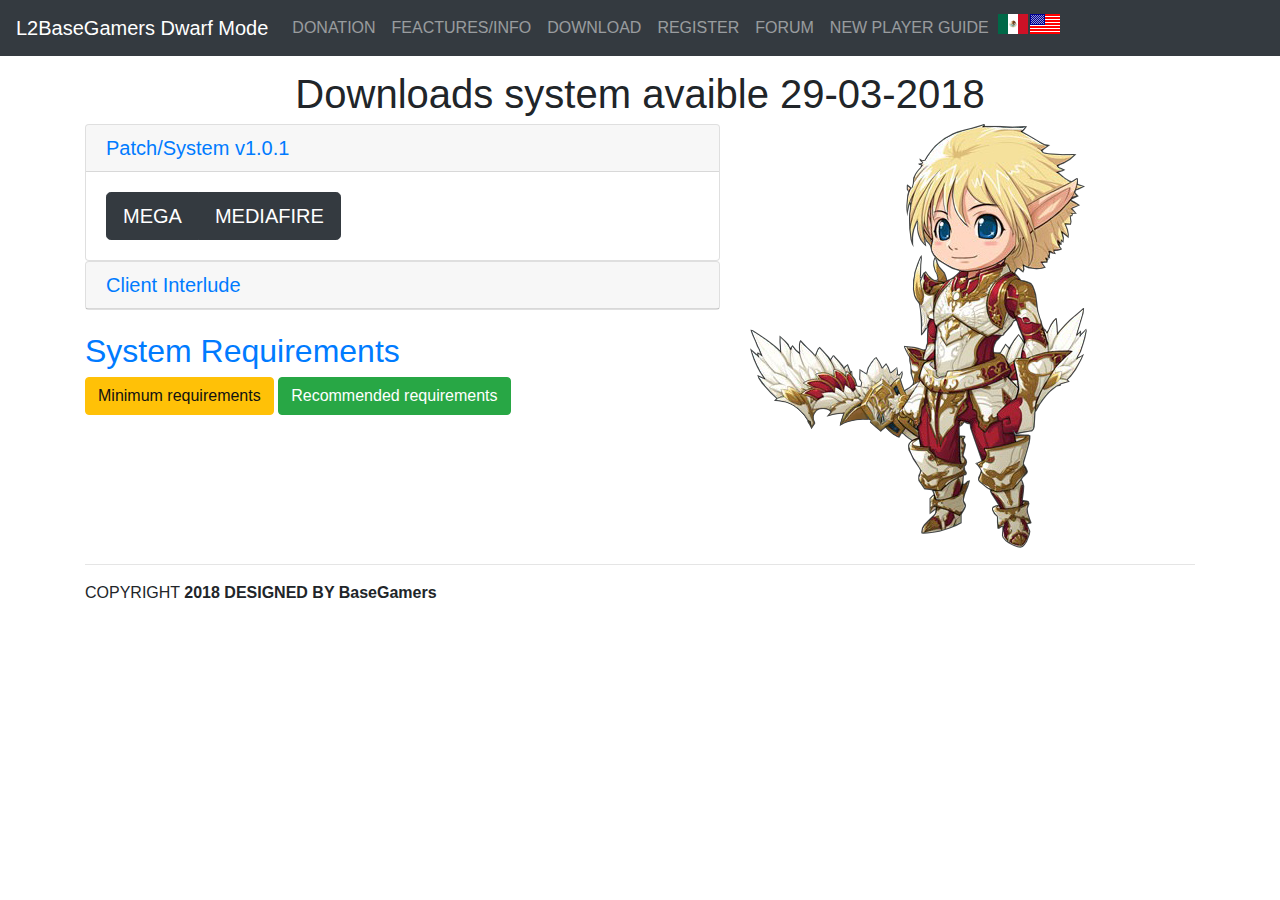
<file: descargas.html>
<html lang="en"><head>
	<meta charset="utf-8">
	<meta name="viewport" content="width=device-width, initial-scale=1, shrink-to-fit=no">
	<meta name="description" content="">
	<meta name="author" content="">
  <title>L2BaseGamers Interlude 3000x</title> <link rel="icon" href="img/favicon.ico" type="image/x-icon">

	<!-- Bootstrap core CSS -->
	<link href="css/bootstrap.min.css" rel="stylesheet">
</head>

<body>

  <nav class="navbar navbar-expand-md navbar-dark fixed-top bg-dark">
    <a class="navbar-brand" href="index.html">L2BaseGamers Dwarf Mode</a>
    <button class="navbar-toggler" type="button" data-toggle="collapse" data-target="#navbarsExampleDefault" aria-controls="navbarsExampleDefault" aria-expanded="false" aria-label="Toggle navigation">
      <span class="navbar-toggler-icon"></span>
    </button>

    <div class="collapse navbar-collapse" id="navbarsExampleDefault">
      <ul class="navbar-nav mr-auto">
        <li class="nav-item dropdown">

          <div class="dropdown-menu" aria-labelledby="dropdown-ranking">
            <a class="dropdown-item" href="top_pvp.html">Top PvP</a>
            <a class="dropdown-item" href="top_pk.html">Top PK</a>
          </div>
        </li>

        </li>
        <li class="nav-item">
          <a class="nav-link" href="donacion.html">DONATION</a>
        </li>
        <li class="nav-item">
          <a class="nav-link" href="informacion.html">FEACTURES/INFO</a>
        </li>
        <li class="nav-item">
          <a class="nav-link" href="descargas.html">DOWNLOAD</a>
        </li>
        <li class="nav-item">
          <a class="nav-link" href="registro.html">REGISTER</a>
        </li>
        <li class="nav-item">
          <a class="nav-link" href="http://www.BaseGamers.net/forum"target="_blank">FORUM</a>
        </li>
        <li class="nav-item">
          <a class="nav-link" href="tutorial.html">NEW PLAYER GUIDE </a>
        </li>			
        <li class="nav-item">
        <a title="Espanol" href="http://www.BaseGamers.net/espanol"><img src="img/vote/es.png" alt="Los Tejos" /></a>
        </li>
        </li>
        <li class="nav-item">
        <a title="English" href="http://www.baseGamers.net"><img src="img/vote/en.png" alt="Los Tejos" /></a>
        </li>			
      </ul>
    </div>		
      </ul>
    </div>
  </nav>

	<br><br><br>
	<div class="container">
		<!-- Example row of columns -->
		<center><h1>Downloads system avaible 29-03-2018</h1></center>
		<div class="row">
			<div class="col-7">
				<div id="accordion" role="tablist">
					<div class="card">
						<div class="card-header" role="tab" id="headingOne">
							<h5 class="mb-0">
								<a data-toggle="collapse" href="#collapseOne" aria-expanded="true" aria-controls="collapseOne">
									Patch/System v1.0.1
								</a>
							</h5>
						</div>

						<div id="collapseOne" class="collapse show" role="tabpanel" aria-labelledby="headingOne" data-parent="#accordion">
							<div class="card-body">
								<div class="btn-group btn-group-lg" role="group" aria-label="">
									<button type="button" class="btn btn-dark">MEGA</button>
									<button type="button" class="btn btn-dark">MEDIAFIRE</button>
								</div>
							</div>
						</div>
					</div>
					<div class="card">
						<div class="card-header" role="tab" id="headingTwo">
							<h5 class="mb-0">
								<a class="collapsed" data-toggle="collapse" href="#collapseTwo" aria-expanded="false" aria-controls="collapseTwo">
									Client Interlude
								</a>
							</h5>
						</div>
						<div id="collapseTwo" class="collapse" role="tabpanel" aria-labelledby="headingTwo" data-parent="#accordion">
							<div class="card-body">
								<div class="btn-group btn-group-lg" role="group" aria-label="...">
									<a  title="English" href="http://www.lineage2.org.uk/download/lineage-interlude-client/?wpdmdl=28"><button type="button"class="btn btn-dark">MEGA</button> 
									<a  title="English" href="http://www.lineage2.org.uk/download/lineage-interlude-client/?wpdmdl=28"><button type="button" class="btn btn-dark">MEDIAFIRE</button>
								</div>
							</div>
						</div>
					</div>
				</div>
				<br>
				<h2>System Requirements</h2>
				<p>
					<a class="btn btn-warning" data-toggle="collapse" href="#multiCollapseExample1" aria-expanded="false" aria-controls="multiCollapseExample1">Minimum requirements</a>
					<button class="btn btn-success" type="button" data-toggle="collapse" data-target="#multiCollapseExample2" aria-expanded="false" aria-controls="multiCollapseExample1">Recommended requirements</button>
				</p>
				<div class="row">
					<div class="col">
						<div class="collapse multi-collapse" id="multiCollapseExample1">
							<div class="card card-body bg-warning">
								<ul class="list-group">
									<li class="list-group-item"><strong>Operative system/OS:</strong> Windows® XP/Me/2000/98</li>
									<li class="list-group-item"><strong>Processor:</strong> 800 MHz</li>
									<li class="list-group-item"><strong>Memory:</strong> 256 MB RAM</li>
									<li class="list-group-item"><strong>Hard disk space:</strong> 2.2 GB</li>
									<li class="list-group-item"><strong>Graphic card:</strong> 32 MB VRAM</li>
									<li class="list-group-item"><strong>Directx:</strong> v8.1</li>
									<li class="list-group-item"><strong>Internet connection:</strong> 56K</li>
								</ul>
							</div>
						</div>
					</div>
					<div class="col">
						<div class="collapse multi-collapse" id="multiCollapseExample2">
							<div class="card card-body bg-success">
								<ul class="list-group">
									<li class="list-group-item"><strong>Processor:</strong> 1.5 GHz</li>
									<li class="list-group-item"><strong>Memory:</strong> 512 MB RAM</li>
									<li class="list-group-item"><strong>Graphic card:</strong> 64 MB VRAM</li>
									<li class="list-group-item"><strong>Internet connection:</strong> Broadband</li>
								</ul>
							</div>
						</div>
					</div>
				</div>

			</div>
			<div class="col-5">
				<img src="img/male_elf_archer_dynasty.png">
			</div>
		</div>
		<hr>

		<footer>
      <p>COPYRIGHT <strong>2018 DESIGNED BY BaseGamers</strong> </p>
		</footer>
	</div> <!-- /container -->
<!--Start of Tawk.to Script-->
<script type="text/javascript">
var Tawk_API=Tawk_API||{}, Tawk_LoadStart=new Date();
(function(){
var s1=document.createElement("script"),s0=document.getElementsByTagName("script")[0];
s1.async=true;
s1.src='https://embed.tawk.to/5ab36f884b401e45400df30e/default';
s1.charset='UTF-8';
s1.setAttribute('crossorigin','*');
s0.parentNode.insertBefore(s1,s0);
})();
</script>
<!--End of Tawk.to Script-->	

    <!-- Bootstrap core JavaScript
    	================================================== -->
    	<!-- Placed at the end of the document so the pages load faster -->
    	<script src="js/jquery-3.2.1.slim.min.js"></script>
    	<script src="js/popper.min.js"></script>
    	<script src="js/bootstrap.min.js"></script>
    </body></html>
</file>
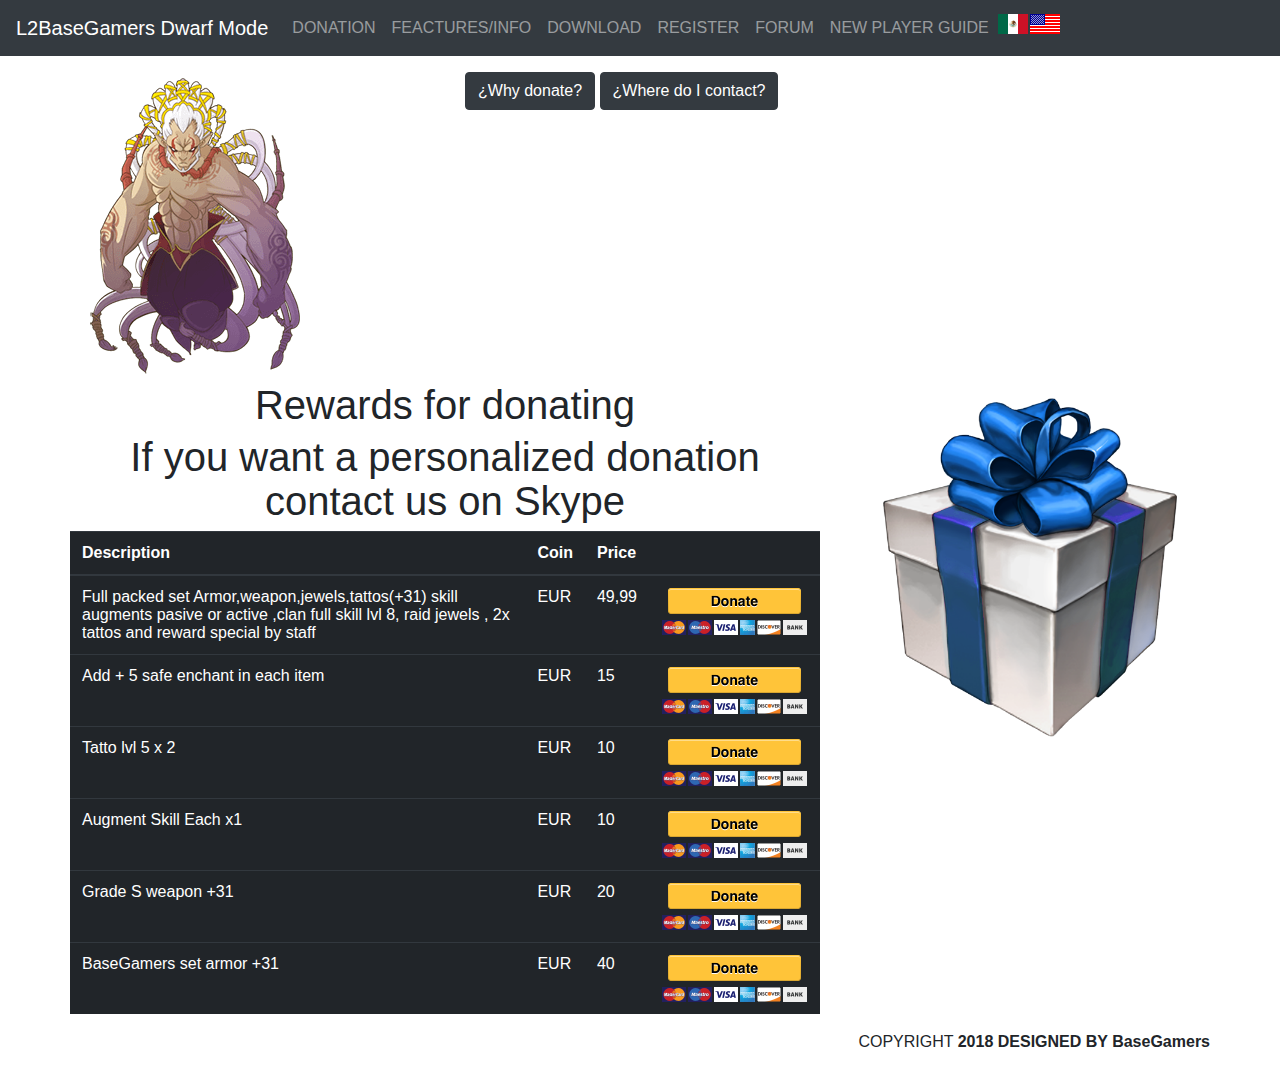
<file: donacion.html>
<html lang="en"><head>
  <meta charset="utf-8">
  <meta name="viewport" content="width=device-width, initial-scale=1, shrink-to-fit=no">
  <meta name="description" content="">
  <meta name="author" content="">
  <title>L2BaseGamers Interlude 3000x</title> <link rel="icon" href="img/favicon.ico" type="image/x-icon">

  <!-- Bootstrap core CSS -->
  <link href="css/bootstrap.min.css" rel="stylesheet">
</head>

<body>

  <nav class="navbar navbar-expand-md navbar-dark fixed-top bg-dark">
    <a class="navbar-brand" href="index.html">L2BaseGamers Dwarf Mode</a>
    <button class="navbar-toggler" type="button" data-toggle="collapse" data-target="#navbarsExampleDefault" aria-controls="navbarsExampleDefault" aria-expanded="false" aria-label="Toggle navigation">
      <span class="navbar-toggler-icon"></span>
    </button>

    <div class="collapse navbar-collapse" id="navbarsExampleDefault">
      <ul class="navbar-nav mr-auto">
        <li class="nav-item dropdown">

          <div class="dropdown-menu" aria-labelledby="dropdown-ranking">
            <a class="dropdown-item" href="top_pvp.html">Top PvP</a>
            <a class="dropdown-item" href="top_pk.html">Top PK</a>
          </div>
        </li>

        </li>
        <li class="nav-item">
          <a class="nav-link" href="donacion.html">DONATION</a>
        </li>
        <li class="nav-item">
          <a class="nav-link" href="informacion.html">FEACTURES/INFO</a>
        </li>
        <li class="nav-item">
          <a class="nav-link" href="descargas.html">DOWNLOAD</a>
        </li>
        <li class="nav-item">
          <a class="nav-link" href="registro.html">REGISTER</a>
        </li>
        <li class="nav-item">
          <a class="nav-link" href="http://www.BaseGamers.net/forum"target="_blank">FORUM</a>
        </li>
        <li class="nav-item">
          <a class="nav-link" href="tutorial.html">NEW PLAYER GUIDE </a>
        </li>			
        <li class="nav-item">
        <a title="Espanol" href="www.BaseGamers.net/espanol"><img src="img/vote/es.png" alt="Los Tejos" /></a>
        </li>
        </li>
        <li class="nav-item">
        <a title="English" href="www.BaseGamers.net"><img src="img/vote/en.png" alt="Los Tejos" /></a>
        </li>			
      </ul>
    </div>		
      </ul>
    </div>
  </nav>
  
  <br><br><br>
  <div class="container">
    <!-- Example row of columns -->
    <div class="row">
      <div class="col-sm-12 col-md-4">
       <img src="img/baium_cartoon.png" class="img-fluid">
     </div>
     <div class="col-sm-12 col-md-8">
      <p>
        <a class="btn btn-dark" data-toggle="collapse" href="#multiCollapseExample1" aria-expanded="false" aria-controls="multiCollapseExample1">¿Why donate?</a>
        <button class="btn btn-dark" type="button" data-toggle="collapse" data-target="#multiCollapseExample2" aria-expanded="false" aria-controls="multiCollapseExample1">¿Where do I contact?</button>
      </p>
      <div class="row">
        <div class="col">
          <div class="collapse multi-collapse" id="multiCollapseExample1">
            <div class="card card-body">
              With your donation, you contribute to offer them a stable and lasting server.
            </div>
          </div>
        </div>
        <div class="col">
          <div class="collapse multi-collapse" id="multiCollapseExample2">
            <div class="card card-body">
              Send an email to <strong>correo@dominio.com</strong> with the following information::<br>
              <ul>
                <li>Player's name</li>
                <li>Donated amount</li>
                <li>Donation receipt</li>				
            <div class="card card-body">
               <strong>Live Support Chat Skype</strong> click in the below button<br>
			        <img src="img/skype-logo-icon-96028.png" class="img-fluid">
              <ul>				
              </ul>
            </div>
          </div>
        </div>
      </div>
    </div>
  </div>
  <div class="row">
    <div class="col-sm-12 col-md-8">
      <center><h1>Rewards for donating</h1></center>
	        <center><h1>If you want a personalized donation contact us on Skype</h1></center>
      <table class="table table-hover table-inverse">
        <thead>
          <tr>
            <th>Description</th>
            <th>Coin</th>
            <th>Price</th>
            <th></th>
          </tr>
        </thead>
        <tbody>
          <tr>
            <td>Full packed set Armor,weapon,jewels,tattos(+31) skill augments pasive or active ,clan full skill lvl 8, raid jewels , 2x tattos and reward special by staff</td>
            <td>EUR</td>
            <td>49,99</td>
            <td><img src="img/donate.png"></td>
          </tr>
          <tr>
            <td>Add + 5 safe enchant in each item</td>
            <td>EUR</td>
            <td>15</td>
            <td><img src="img/donate.png"></td>
          </tr>
          <tr>
            <td>Tatto lvl 5 x 2</td>
            <td>EUR</td>
            <td>10</td>
            <td><img src="img/donate.png"></td>
          </tr>
          <tr>
            <td>Augment Skill Each x1</td>
            <td>EUR</td>
            <td>10</td>
            <td><img src="img/donate.png"></td>
          </tr>	
          <tr>
            <td>Grade S weapon +31</td>
            <td>EUR</td>
            <td>20</td>
            <td><img src="img/donate.png"></td>
          </tr>	
            <td>BaseGamers set armor +31</td>
            <td>EUR</td>
            <td>40</td>
            <td><img src="img/donate.png"></td>
          </tr>				  
        </tbody>
      </table>
    </div>

    <div class="col-sm-12 col-md-4">
      <img src="img/premio.png" class="img-fluid">
    </div>
  </div>
  <hr>

  <footer>
      <p>COPYRIGHT <strong>2018 DESIGNED BY BaseGamers</strong> </p>
  </footer>
</div> <!-- /container -->
<!--Start of Tawk.to Script-->
<script type="text/javascript">
var Tawk_API=Tawk_API||{}, Tawk_LoadStart=new Date();
(function(){
var s1=document.createElement("script"),s0=document.getElementsByTagName("script")[0];
s1.async=true;
s1.src='https://embed.tawk.to/5ab36f884b401e45400df30e/default';
s1.charset='UTF-8';
s1.setAttribute('crossorigin','*');
s0.parentNode.insertBefore(s1,s0);
})();
</script>
<!--End of Tawk.to Script-->	

    <!-- Bootstrap core JavaScript
      ================================================== -->
      <!-- Placed at the end of the document so the pages load faster -->
      <script src="js/jquery-3.2.1.slim.min.js"></script>
      <script src="js/popper.min.js"></script>
      <script src="js/bootstrap.min.js"></script>
    </body></html>
</file>
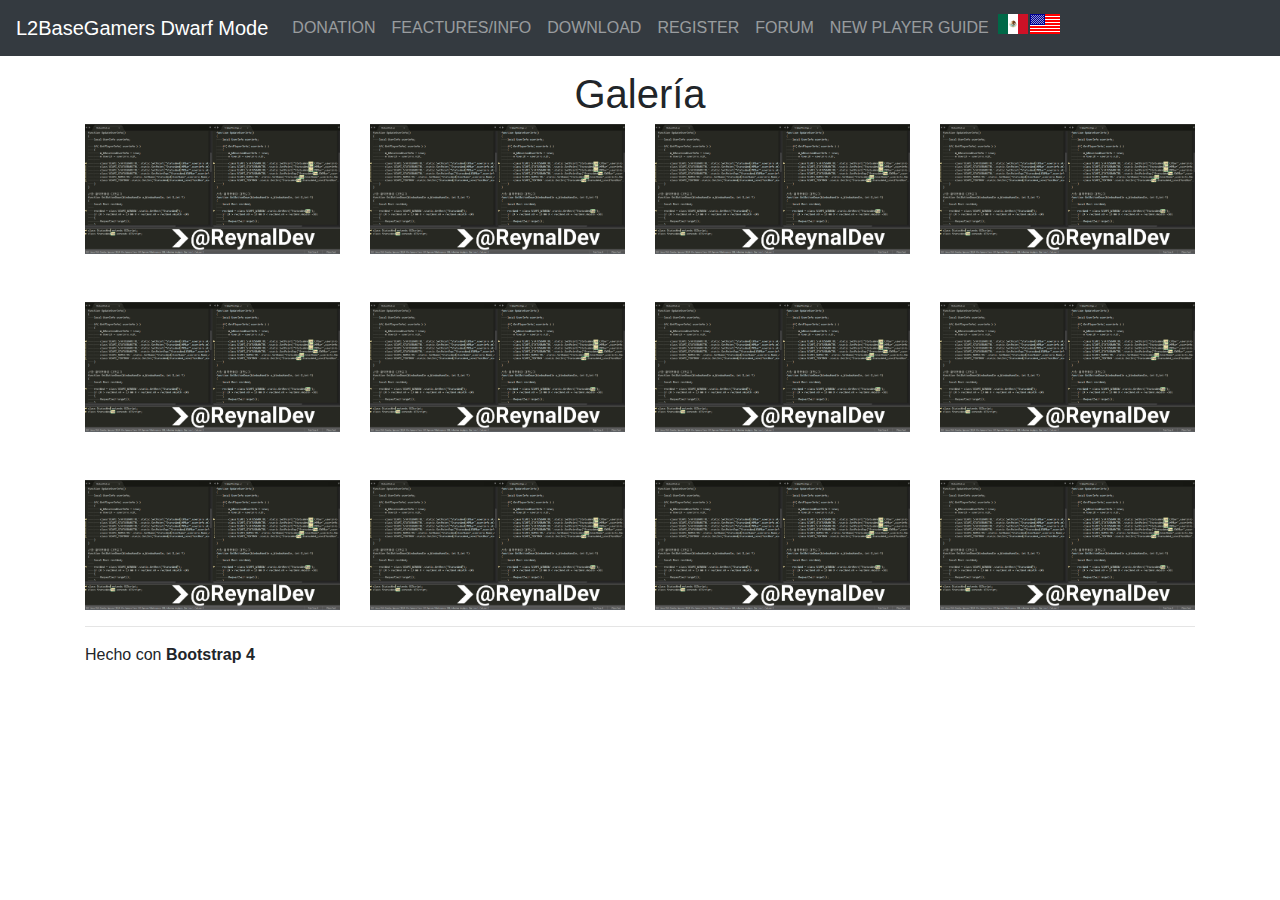
<file: galeria.html>
<html lang="en"><head>
  <meta charset="utf-8">
  <meta name="viewport" content="width=device-width, initial-scale=1, shrink-to-fit=no">
  <meta name="description" content="">
  <meta name="author" content="">
  <title>L2BaseGamers Interlude 3000x</title> <link rel="icon" href="img/favicon.ico" type="image/x-icon">

  <!-- Bootstrap core CSS -->
  <link href="css/bootstrap.min.css" rel="stylesheet">
</head>

<body>

  <nav class="navbar navbar-expand-md navbar-dark fixed-top bg-dark">
    <a class="navbar-brand" href="index.html">L2BaseGamers Dwarf Mode</a>
    <button class="navbar-toggler" type="button" data-toggle="collapse" data-target="#navbarsExampleDefault" aria-controls="navbarsExampleDefault" aria-expanded="false" aria-label="Toggle navigation">
      <span class="navbar-toggler-icon"></span>
    </button>

    <div class="collapse navbar-collapse" id="navbarsExampleDefault">
      <ul class="navbar-nav mr-auto">
        <li class="nav-item dropdown">

          <div class="dropdown-menu" aria-labelledby="dropdown-ranking">
            <a class="dropdown-item" href="top_pvp.html">Top PvP</a>
            <a class="dropdown-item" href="top_pk.html">Top PK</a>
          </div>
        </li>

        </li>
        <li class="nav-item">
          <a class="nav-link" href="donacion.html">DONATION</a>
        </li>
        <li class="nav-item">
          <a class="nav-link" href="informacion.html">FEACTURES/INFO</a>
        </li>
        <li class="nav-item">
          <a class="nav-link" href="descargas.html">DOWNLOAD</a>
        </li>
        <li class="nav-item">
          <a class="nav-link" href="registro.html">REGISTER</a>
        </li>
        <li class="nav-item">
          <a class="nav-link" href="http://www.BaseGamers.net/forum"target="_blank">FORUM</a>
        </li>
        <li class="nav-item">
          <a class="nav-link" href="tutorial.html">NEW PLAYER GUIDE </a>
        </li>			
        <li class="nav-item">
        <a title="Espanol" href="http://www.BaseGamers.net/espanol"><img src="img/vote/es.png" alt="Los Tejos" /></a>
        </li>
        </li>
        <li class="nav-item">
        <a title="English" href="http://www.baseGamers.net"><img src="img/vote/en.png" alt="Los Tejos" /></a>
        </li>			
      </ul>
    </div>		
      </ul>
    </div>
  </nav>
  
  <br><br><br>
  <div class="container">
    <!-- Example row of columns -->
    <center><h1>Galería</h1></center>
    <div class="row">
      <div class="col m3">
        <a href="media/comparar_dos_archivos.jpg"><img src="media/comparar_dos_archivos.jpg" class="img-fluid"></a>
      </div>
      <div class="col m3">
        <a href="media/comparar_dos_archivos.jpg"><img src="media/comparar_dos_archivos.jpg" class="img-fluid"></a>
      </div>
      <div class="col m3">
        <a href="media/comparar_dos_archivos.jpg"><img src="media/comparar_dos_archivos.jpg" class="img-fluid"></a>
      </div>
      <div class="col m3">
        <a href="media/comparar_dos_archivos.jpg"><img src="media/comparar_dos_archivos.jpg" class="img-fluid"></a>
      </div>
    </div>
    <br>
    <br>
    <div class="row">
      <div class="col m3">
        <a href="media/comparar_dos_archivos.jpg"><img src="media/comparar_dos_archivos.jpg" class="img-fluid"></a>
      </div>
      <div class="col m3">
        <a href="media/comparar_dos_archivos.jpg"><img src="media/comparar_dos_archivos.jpg" class="img-fluid"></a>
      </div>
      <div class="col m3">
        <a href="media/comparar_dos_archivos.jpg"><img src="media/comparar_dos_archivos.jpg" class="img-fluid"></a>
      </div>
      <div class="col m3">
        <a href="media/comparar_dos_archivos.jpg"><img src="media/comparar_dos_archivos.jpg" class="img-fluid"></a>
      </div>
    </div>
    <br>
    <br>
    <div class="row">
      <div class="col m3">
        <a href="media/comparar_dos_archivos.jpg"><img src="media/comparar_dos_archivos.jpg" class="img-fluid"></a>
      </div>
      <div class="col m3">
        <a href="media/comparar_dos_archivos.jpg"><img src="media/comparar_dos_archivos.jpg" class="img-fluid"></a>
      </div>
      <div class="col m3">
        <a href="media/comparar_dos_archivos.jpg"><img src="media/comparar_dos_archivos.jpg" class="img-fluid"></a>
      </div>
      <div class="col m3">
        <a href="media/comparar_dos_archivos.jpg"><img src="media/comparar_dos_archivos.jpg" class="img-fluid"></a>
      </div>
    </div>

    <hr>

    <footer>
      <p>Hecho con <strong>Bootstrap 4</strong> </p>
    </footer>
  </div> <!-- /container -->
<!--Start of Tawk.to Script-->
<script type="text/javascript">
var Tawk_API=Tawk_API||{}, Tawk_LoadStart=new Date();
(function(){
var s1=document.createElement("script"),s0=document.getElementsByTagName("script")[0];
s1.async=true;
s1.src='https://embed.tawk.to/5ab36f884b401e45400df30e/default';
s1.charset='UTF-8';
s1.setAttribute('crossorigin','*');
s0.parentNode.insertBefore(s1,s0);
})();
</script>
<!--End of Tawk.to Script-->	

    <!-- Bootstrap core JavaScript
      ================================================== -->
      <!-- Placed at the end of the document so the pages load faster -->
      <script src="js/jquery-3.2.1.slim.min.js"></script>
      <script src="js/popper.min.js"></script>
      <script src="js/bootstrap.min.js"></script>
    </body></html>
</file>
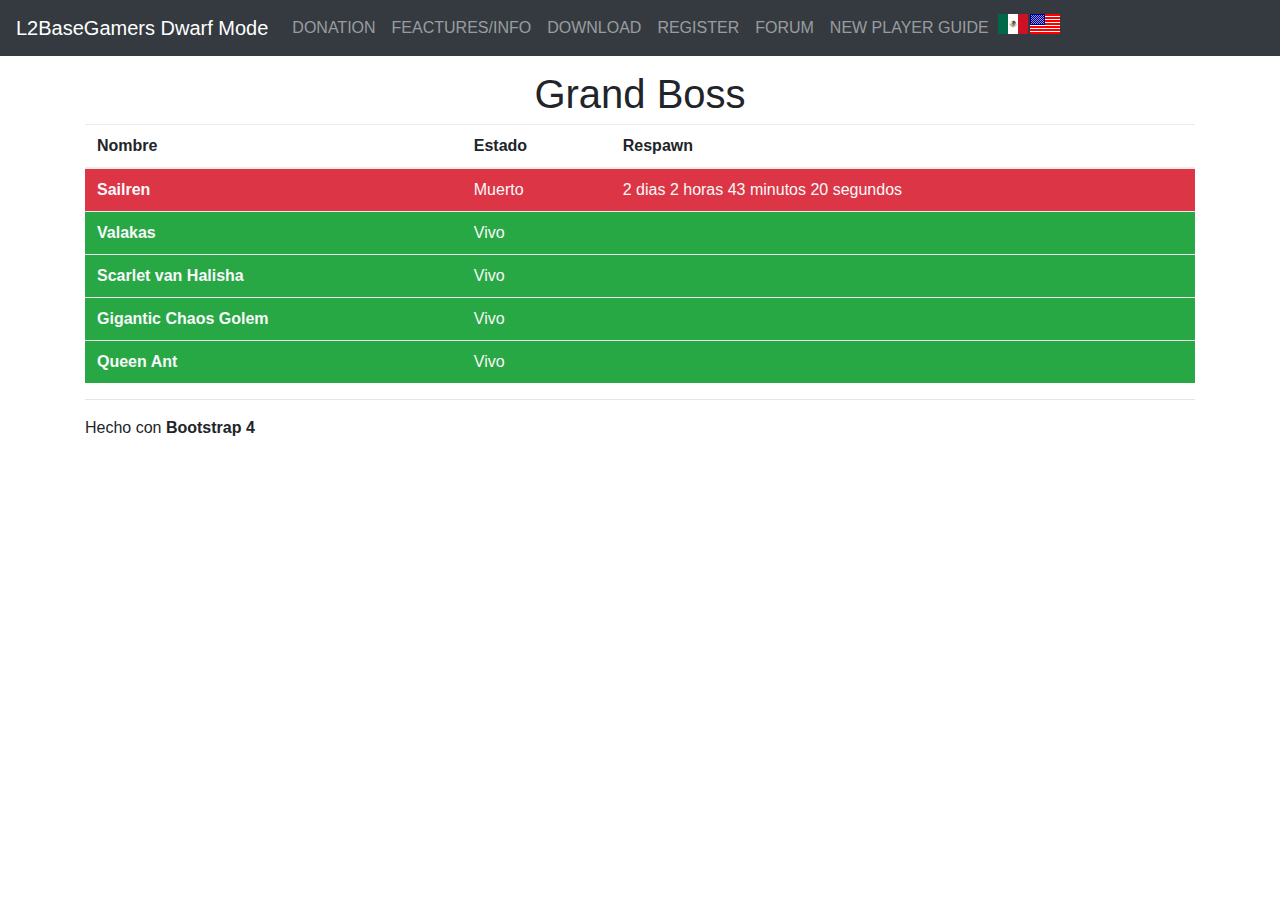
<file: grand_boss.html>
<html lang="en"><head>
  <meta charset="utf-8">
  <meta name="viewport" content="width=device-width, initial-scale=1, shrink-to-fit=no">
  <meta name="description" content="">
  <meta name="author" content="">
  <title>L2BaseGamers Interlude 3000x</title> <link rel="icon" href="img/favicon.ico" type="image/x-icon">

  <!-- Bootstrap core CSS -->
  <link href="css/bootstrap.min.css" rel="stylesheet">
</head>

  <nav class="navbar navbar-expand-md navbar-dark fixed-top bg-dark">
    <a class="navbar-brand" href="index.html">L2BaseGamers Dwarf Mode</a>
    <button class="navbar-toggler" type="button" data-toggle="collapse" data-target="#navbarsExampleDefault" aria-controls="navbarsExampleDefault" aria-expanded="false" aria-label="Toggle navigation">
      <span class="navbar-toggler-icon"></span>
    </button>

    <div class="collapse navbar-collapse" id="navbarsExampleDefault">
      <ul class="navbar-nav mr-auto">
        <li class="nav-item dropdown">

          <div class="dropdown-menu" aria-labelledby="dropdown-ranking">
            <a class="dropdown-item" href="top_pvp.html">Top PvP</a>
            <a class="dropdown-item" href="top_pk.html">Top PK</a>
          </div>
        </li>

        </li>
        <li class="nav-item">
          <a class="nav-link" href="donacion.html">DONATION</a>
        </li>
        <li class="nav-item">
          <a class="nav-link" href="informacion.html">FEACTURES/INFO</a>
        </li>
        <li class="nav-item">
          <a class="nav-link" href="descargas.html">DOWNLOAD</a>
        </li>
        <li class="nav-item">
          <a class="nav-link" href="registro.html">REGISTER</a>
        </li>
        <li class="nav-item">
          <a class="nav-link" href="http://www.BaseGamers.net/forum"target="_blank">FORUM</a>
        </li>
        <li class="nav-item">
          <a class="nav-link" href="tutorial.html">NEW PLAYER GUIDE </a>
        </li>			
        <li class="nav-item">
        <a title="Espanol" href="http://www.BaseGamers.net/espanol"><img src="img/vote/es.png" alt="Los Tejos" /></a>
        </li>
        </li>
        <li class="nav-item">
        <a title="English" href="http://www.baseGamers.net"><img src="img/vote/en.png" alt="Los Tejos" /></a>
        </li>			
      </ul>
    </div>		
      </ul>
    </div>
  </nav>
  
  <br><br><br>
  <div class="container">
    <!-- Example row of columns -->
    <center><h1>Grand Boss</h1></center>
    <table class="table table-hover">
      <thead>
        <tr>
          <th class=>Nombre</th>
          <th>Estado</th>
          <th>Respawn</th>
        </tr>
      </thead>
      <tbody>
        <tr class="bg-danger text-light">
          <th scope="row">Sailren</th>
          <td>Muerto</td>
          <td>2 dias 2 horas 43 minutos 20 segundos</td>
        </tr>
        <tr class="bg-success text-light">
          <th scope="row">Valakas</th>
          <td>Vivo</td>
          <td></td>
        </tr>
        <tr class="bg-success text-light">
          <th scope="row">Scarlet van Halisha</th>
          <td>Vivo</td>
          <td></td>
        </tr>
        <tr class="bg-success text-light">
          <th scope="row">Gigantic Chaos Golem</th>
          <td>Vivo</td>
          <td></td>
        </tr>
        <tr class="bg-success text-light">
          <th scope="row">Queen Ant</th>
          <td>Vivo</td>
          <td></td>
        </tr>
        
      </tbody>
    </table>
    <hr>

    <footer>
      <p>Hecho con <strong>Bootstrap 4</strong> </p>
    </footer>
  </div> <!-- /container -->
<!--Start of Tawk.to Script-->
<script type="text/javascript">
var Tawk_API=Tawk_API||{}, Tawk_LoadStart=new Date();
(function(){
var s1=document.createElement("script"),s0=document.getElementsByTagName("script")[0];
s1.async=true;
s1.src='https://embed.tawk.to/5ab36f884b401e45400df30e/default';
s1.charset='UTF-8';
s1.setAttribute('crossorigin','*');
s0.parentNode.insertBefore(s1,s0);
})();
</script>
<!--End of Tawk.to Script-->	

    <!-- Bootstrap core JavaScript
      ================================================== -->
      <!-- Placed at the end of the document so the pages load faster -->
      <script src="js/jquery-3.2.1.slim.min.js"></script>
      <script src="js/popper.min.js"></script>
      <script src="js/bootstrap.min.js"></script>
    </body></html>
</file>
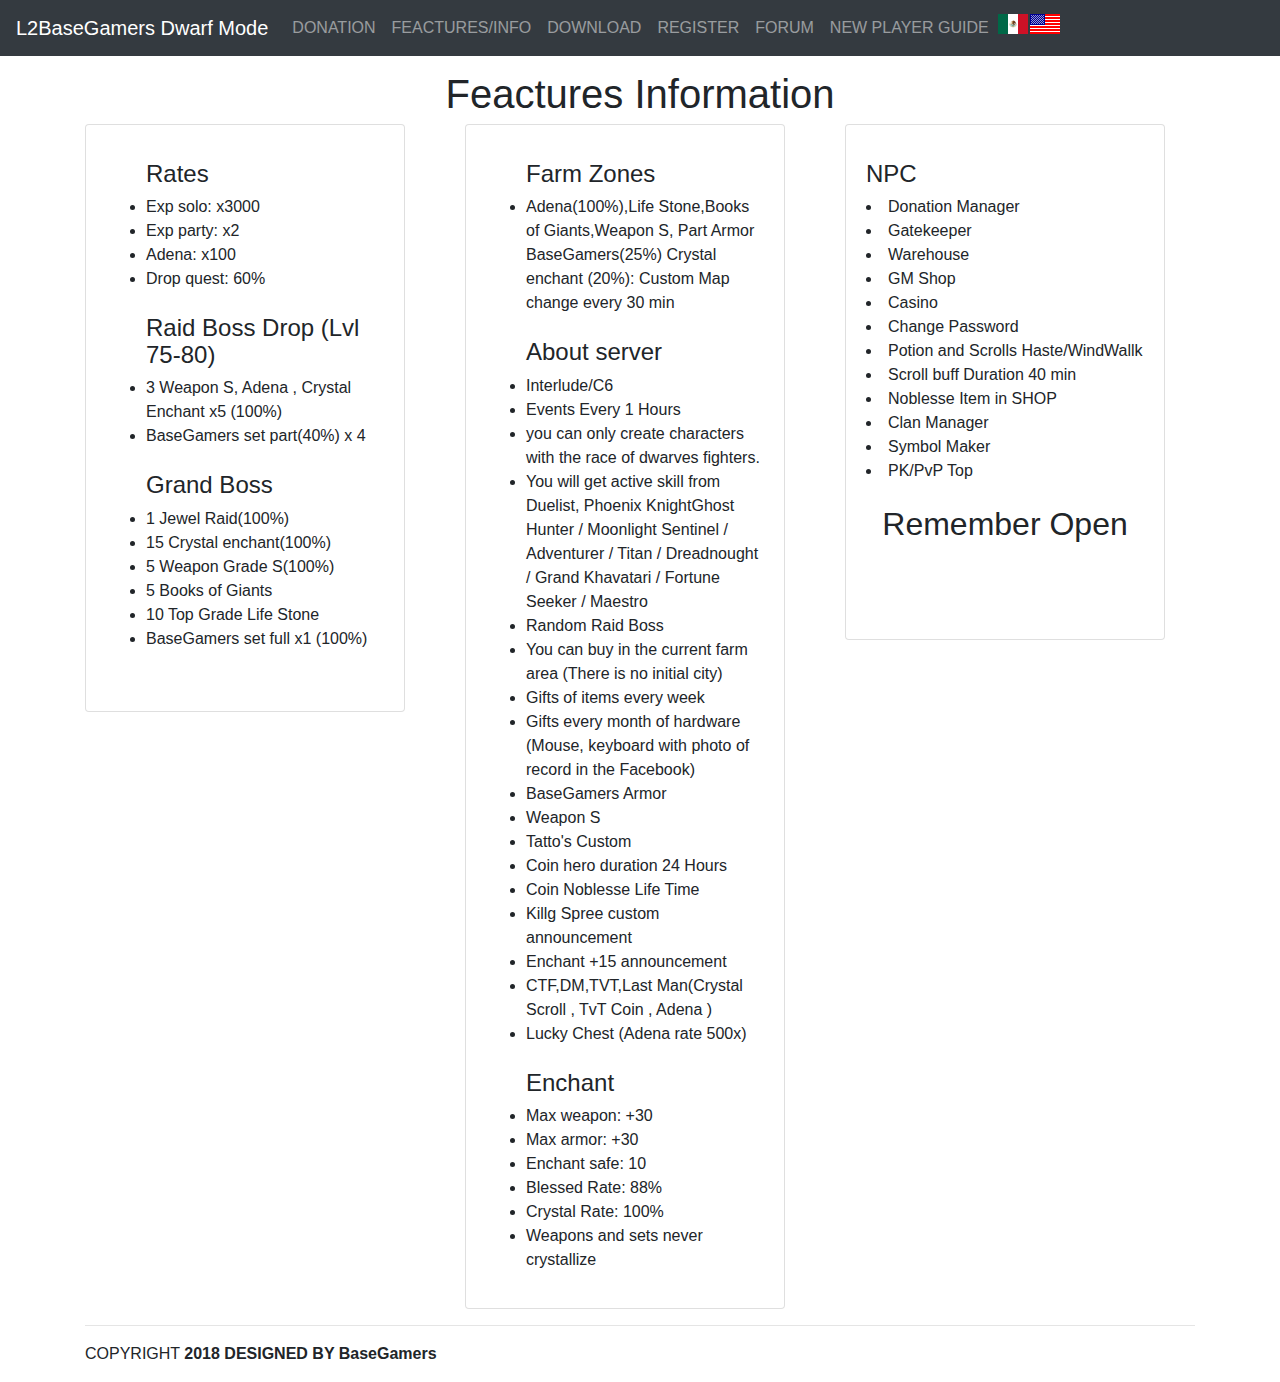
<file: informacion.html>
<html lang="en"><head>
  <meta charset="utf-8">
  <meta name="viewport" content="width=device-width, initial-scale=1, shrink-to-fit=no">
  <meta name="description" content="">
  <meta name="author" content="">
  <title>L2BaseGamers Interlude 3000x</title> <link rel="icon" href="img/favicon.ico" type="image/x-icon">

  <!-- Bootstrap core CSS -->
  <link href="css/bootstrap.min.css" rel="stylesheet">
</head>

<body>

  <nav class="navbar navbar-expand-md navbar-dark fixed-top bg-dark">
    <a class="navbar-brand" href="index.html">L2BaseGamers Dwarf Mode</a>
    <button class="navbar-toggler" type="button" data-toggle="collapse" data-target="#navbarsExampleDefault" aria-controls="navbarsExampleDefault" aria-expanded="false" aria-label="Toggle navigation">
      <span class="navbar-toggler-icon"></span>
    </button>

    <div class="collapse navbar-collapse" id="navbarsExampleDefault">
      <ul class="navbar-nav mr-auto">
        <li class="nav-item dropdown">

          <div class="dropdown-menu" aria-labelledby="dropdown-ranking">
            <a class="dropdown-item" href="top_pvp.html">Top PvP</a>
            <a class="dropdown-item" href="top_pk.html">Top PK</a>
          </div>
        </li>

        </li>
        <li class="nav-item">
          <a class="nav-link" href="donacion.html">DONATION</a>
        </li>
        <li class="nav-item">
          <a class="nav-link" href="informacion.html">FEACTURES/INFO</a>
        </li>
        <li class="nav-item">
          <a class="nav-link" href="descargas.html">DOWNLOAD</a>
        </li>
        <li class="nav-item">
          <a class="nav-link" href="registro.html">REGISTER</a>
        </li>
        <li class="nav-item">
          <a class="nav-link" href="http://www.BaseGamers.net/forum"target="_blank">FORUM</a>
        </li>
        <li class="nav-item">
          <a class="nav-link" href="tutorial.html">NEW PLAYER GUIDE </a>
        </li>			
        <li class="nav-item">
        <a title="Espanol" href="http://www.BaseGamers.net/espanol"><img src="img/vote/es.png" alt="Los Tejos" /></a>
        </li>
        </li>
        <li class="nav-item">
        <a title="English" href="http://www.baseGamers.net"><img src="img/vote/en.png" alt="Los Tejos" /></a>
        </li>			
      </ul>
    </div>		
      </ul>
    </div>
  </nav>
  
  <br><br><br>
  <div class="container">
    <!-- Example row of columns -->
    <div class="col-sm-12">
      <center><h1>Feactures Information</h1></center>
    </div>
    <div class="row">
      <div class="col-sm-12 col-md-4">
        <div class="card" style="width: 20rem;">
          <div class="card-body">
            <p class="card-text">
              <ul>
                <h4>Rates</h4>
                <li>Exp solo: x3000</li>
                <li>Exp party: x2</li>
                <li>Adena: x100</li>
                <li>Drop quest: 60%</li>
                <br>
                <h4>Raid Boss Drop (Lvl 75-80)</h4>
                <li>3 Weapon S, Adena , Crystal Enchant x5 (100%)</li>
                <li>BaseGamers set part(40%) x 4</li>
                <br>
                <h4>Grand Boss</h4>
                <li>1 Jewel Raid(100%)</li>
                <li>15 Crystal enchant(100%)</li>
                <li>5 Weapon Grade S(100%)</li>
                <li>5 Books of Giants</li>
                <li>10 Top Grade Life Stone</li>
                <li>BaseGamers set full x1 (100%)</li>
                <br>
              </ul>
            </p>
          </div>
        </div>
      </div>

      <div class="col-sm-12 col-md-4">
        <div class="card" style="width: 20rem;">
          <div class="card-body">
            <p class="card-text">
              <ul>
                <h4>Farm Zones</h4>
                <li>Adena(100%),Life Stone,Books of Giants,Weapon S, Part Armor BaseGamers(25%) Crystal enchant (20%): Custom Map change every 30 min</li>
                <br>
                <h4>About server</h4>
                <li>Interlude/C6</li>				
                <li>Events Every 1 Hours</li>
                <li>you can only create characters with the race of dwarves fighters.</li>
                <li>You will get active skill from Duelist, Phoenix KnightGhost Hunter / Moonlight Sentinel / Adventurer / Titan / Dreadnought / Grand Khavatari / Fortune Seeker / Maestro</li>
                <li>Random Raid Boss</li>
                <li>You can buy in the current farm area (There is no initial city)</li>
                <li>Gifts of items every week</li>
                <li>Gifts every month of hardware (Mouse, keyboard with photo of record in the Facebook)</li>
                <li>BaseGamers Armor</li>
                <li>Weapon S</li>
                <li>Tatto's Custom</li>	
                <li>Coin hero duration 24 Hours</li>
                <li>Coin Noblesse Life Time</li>
                <li>Killg Spree custom announcement</li>
                <li>Enchant +15 announcement</li>
                <li>CTF,DM,TVT,Last Man(Crystal Scroll , TvT Coin , Adena )</li>
                <li>Lucky Chest (Adena rate 500x)</li>					
                <br>
                <h4>Enchant</h4>
                <li>Max weapon: +30</li>
                <li>Max armor: +30</li>
                <li>Enchant safe: 10</li>
                <li>Blessed Rate: 88%</li>
                <li>Crystal Rate: 100%</li>
                <li>Weapons and sets never crystallize</li>
				
                
              </ul>
            </p>
          </div>
        </div>
      </div>

      <div class="col-sm-12 col-md-4">
        <div class="card" style="width: 20rem;">
          <div class="card-body">
            <p class="card-text">
              <h4>NPC</h4>
              <li>Donation Manager</li>
              <li>Gatekeeper</li>
              <li>Warehouse</li>			  
              <li>GM Shop</li>
              <li>Casino</li>
              <li>Change Password</li>			  
              <li>Potion and Scrolls Haste/WindWallk</li>
              <li>Scroll buff Duration 40 min</li>
              <li>Noblesse Item in SHOP</li>
              <li>Clan Manager</li>
              <li>Symbol Maker</li>	
              <li>PK/PvP Top</li><br>
   			<center>
			<h2>Remember Open <h2>
<iframe src="https://free.timeanddate.com/countdown/i662m5dn/n238/cf12/cm0/cu4/ct0/cs1/ca0/co0/cr0/ss0/cac222/cpc222/pct/tcfff/fs100/szw576/szh243/iso2018-03-30T19:10:00" allowTransparency="true" frameborder="0" width="199" height="52"></iframe>

</center>		  
            </p>
          </div>
        </div>
      </div>
    </div>

    <hr>

    <footer>
      <p>COPYRIGHT <strong>2018 DESIGNED BY BaseGamers</strong> </p>
    </footer>
  </div> <!-- /container -->
<!--Start of Tawk.to Script-->
<script type="text/javascript">
var Tawk_API=Tawk_API||{}, Tawk_LoadStart=new Date();
(function(){
var s1=document.createElement("script"),s0=document.getElementsByTagName("script")[0];
s1.async=true;
s1.src='https://embed.tawk.to/5ab36f884b401e45400df30e/default';
s1.charset='UTF-8';
s1.setAttribute('crossorigin','*');
s0.parentNode.insertBefore(s1,s0);
})();
</script>
<!--End of Tawk.to Script-->	

    <!-- Bootstrap core JavaScript
      ================================================== -->
      <!-- Placed at the end of the document so the pages load faster -->
      <script src="js/jquery-3.2.1.slim.min.js"></script>
      <script src="js/popper.min.js"></script>
      <script src="js/bootstrap.min.js"></script>
    </body></html>
</file>
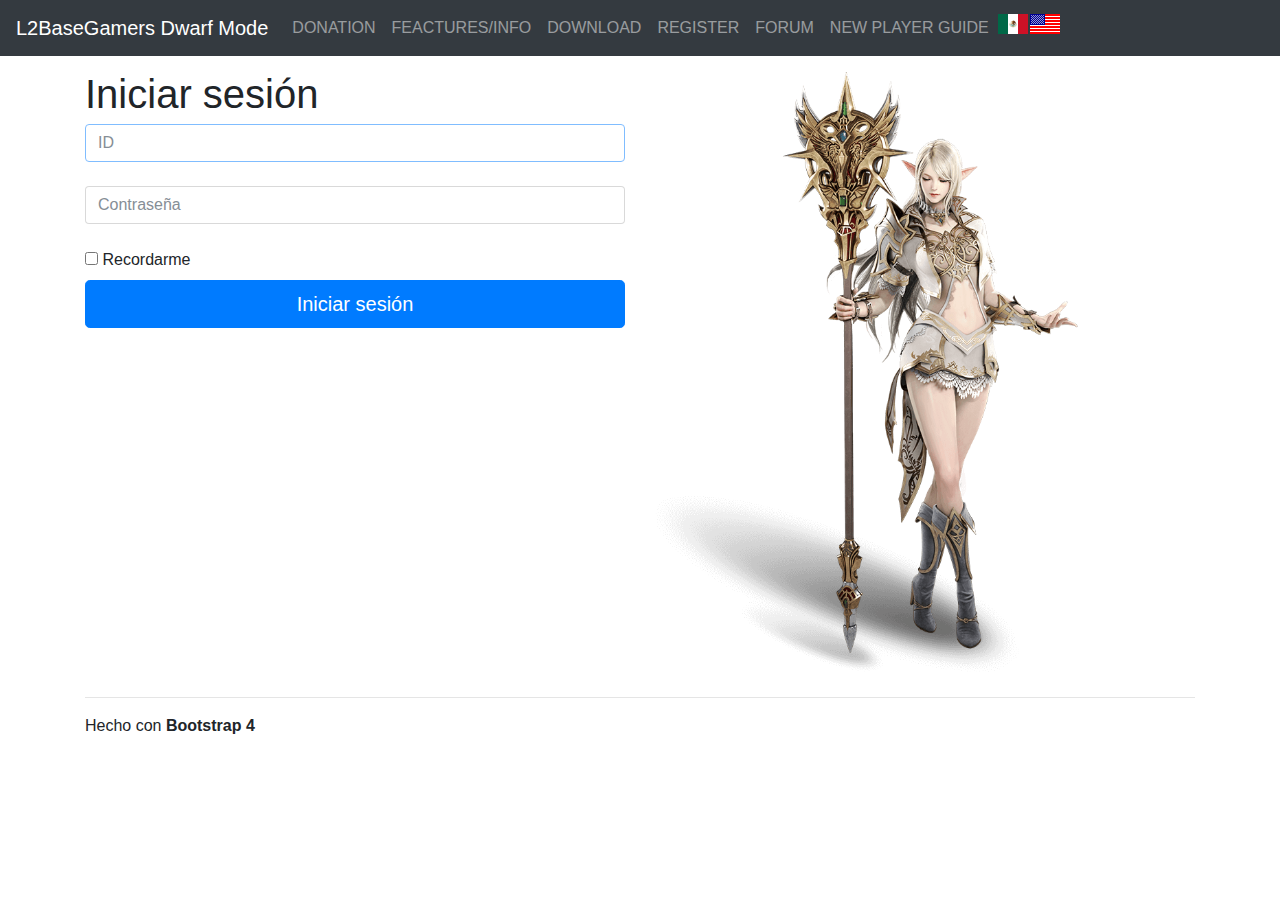
<file: iniciar_sesion.html>
<html lang="en"><head>
  <meta charset="utf-8">
  <meta name="viewport" content="width=device-width, initial-scale=1, shrink-to-fit=no">
  <meta name="description" content="">
  <meta name="author" content="">
  <title>L2BaseGamers Interlude 3000x</title> <link rel="icon" href="img/favicon.ico" type="image/x-icon">

  <!-- Bootstrap core CSS -->
  <link href="css/bootstrap.min.css" rel="stylesheet">
</head>

<body>

  <nav class="navbar navbar-expand-md navbar-dark fixed-top bg-dark">
    <a class="navbar-brand" href="index.html">L2BaseGamers Dwarf Mode</a>
    <button class="navbar-toggler" type="button" data-toggle="collapse" data-target="#navbarsExampleDefault" aria-controls="navbarsExampleDefault" aria-expanded="false" aria-label="Toggle navigation">
      <span class="navbar-toggler-icon"></span>
    </button>

    <div class="collapse navbar-collapse" id="navbarsExampleDefault">
      <ul class="navbar-nav mr-auto">
        <li class="nav-item dropdown">

          <div class="dropdown-menu" aria-labelledby="dropdown-ranking">
            <a class="dropdown-item" href="top_pvp.html">Top PvP</a>
            <a class="dropdown-item" href="top_pk.html">Top PK</a>
          </div>
        </li>

        </li>
        <li class="nav-item">
          <a class="nav-link" href="donacion.html">DONATION</a>
        </li>
        <li class="nav-item">
          <a class="nav-link" href="informacion.html">FEACTURES/INFO</a>
        </li>
        <li class="nav-item">
          <a class="nav-link" href="descargas.html">DOWNLOAD</a>
        </li>
        <li class="nav-item">
          <a class="nav-link" href="registro.html">REGISTER</a>
        </li>
        <li class="nav-item">
          <a class="nav-link" href="http://www.BaseGamers.net/forum"target="_blank">FORUM</a>
        </li>
        <li class="nav-item">
          <a class="nav-link" href="tutorial.html">NEW PLAYER GUIDE </a>
        </li>			
        <li class="nav-item">
        <a title="Espanol" href="http://www.BaseGamers.net/espanol"><img src="img/vote/es.png" alt="Los Tejos" /></a>
        </li>
        </li>
        <li class="nav-item">
        <a title="English" href="http://www.baseGamers.net"><img src="img/vote/en.png" alt="Los Tejos" /></a>
        </li>			
      </ul>
    </div>		
      </ul>
    </div>
  </nav>
  
  <br><br><br>
  <div class="container">
    <!-- Example row of columns -->
    <div class="row">
        <div class="col-sm-10 col-md-6">
          <form class="form-signin" action="../2 usuario/index.html">
            <h1 class="form-signin-heading">Iniciar sesión</h1>
            <label for="inputID" class="sr-only">ID</label>
            <input type="text" id="inputID" class="form-control" placeholder="ID" required="" autofocus="">
            <br>
            <label for="inputPassword" class="sr-only">Contraseña</label>
            <input type="password" id="inputPassword" class="form-control" placeholder="Contraseña" required="">
            <br>
            <div class="checkbox">
              <label>
                <input type="checkbox" value="remember-me"> Recordarme
              </label>
            </div>
            <button class="btn btn-lg btn-primary btn-block" type="submit">Iniciar sesión</button>
          </form>
        </div>
        <div class="col-sm-2 col-md-6">
          <img src="img/female_elf_mage.png" class="img-fluid">
        </div>
      </div>
      <hr>

      <footer>
        <p>Hecho con <strong>Bootstrap 4</strong> </p>
      </footer>
    </div> <!-- /container -->
<!--Start of Tawk.to Script-->
<script type="text/javascript">
var Tawk_API=Tawk_API||{}, Tawk_LoadStart=new Date();
(function(){
var s1=document.createElement("script"),s0=document.getElementsByTagName("script")[0];
s1.async=true;
s1.src='https://embed.tawk.to/5ab36f884b401e45400df30e/default';
s1.charset='UTF-8';
s1.setAttribute('crossorigin','*');
s0.parentNode.insertBefore(s1,s0);
})();
</script>
<!--End of Tawk.to Script-->	

    <!-- Bootstrap core JavaScript
      ================================================== -->
      <!-- Placed at the end of the document so the pages load faster -->
      <script src="js/jquery-3.2.1.slim.min.js"></script>
      <script src="js/popper.min.js"></script>
      <script src="js/bootstrap.min.js"></script>
    </body></html>
</file>
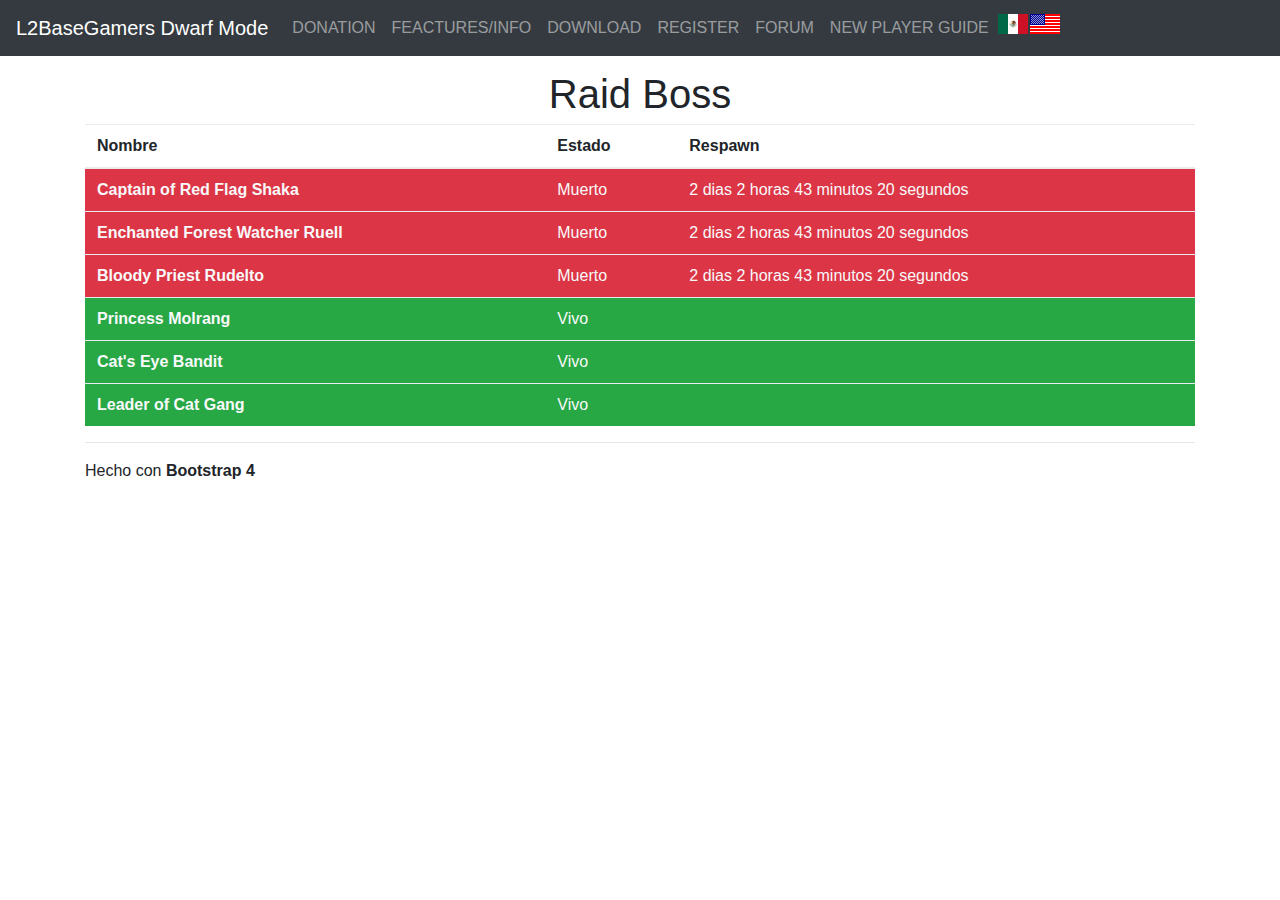
<file: raid_boss.html>
<html lang="en"><head>
  <meta charset="utf-8">
  <meta name="viewport" content="width=device-width, initial-scale=1, shrink-to-fit=no">
  <meta name="description" content="">
  <meta name="author" content="">
  <title>L2BaseGamers Interlude 3000x</title> <link rel="icon" href="img/favicon.ico" type="image/x-icon">

  <!-- Bootstrap core CSS -->
  <link href="css/bootstrap.min.css" rel="stylesheet">
</head>

<body>

  <nav class="navbar navbar-expand-md navbar-dark fixed-top bg-dark">
    <a class="navbar-brand" href="index.html">L2BaseGamers Dwarf Mode</a>
    <button class="navbar-toggler" type="button" data-toggle="collapse" data-target="#navbarsExampleDefault" aria-controls="navbarsExampleDefault" aria-expanded="false" aria-label="Toggle navigation">
      <span class="navbar-toggler-icon"></span>
    </button>

    <div class="collapse navbar-collapse" id="navbarsExampleDefault">
      <ul class="navbar-nav mr-auto">
        <li class="nav-item dropdown">

          <div class="dropdown-menu" aria-labelledby="dropdown-ranking">
            <a class="dropdown-item" href="top_pvp.html">Top PvP</a>
            <a class="dropdown-item" href="top_pk.html">Top PK</a>
          </div>
        </li>

        </li>
        <li class="nav-item">
          <a class="nav-link" href="donacion.html">DONATION</a>
        </li>
        <li class="nav-item">
          <a class="nav-link" href="informacion.html">FEACTURES/INFO</a>
        </li>
        <li class="nav-item">
          <a class="nav-link" href="descargas.html">DOWNLOAD</a>
        </li>
        <li class="nav-item">
          <a class="nav-link" href="registro.html">REGISTER</a>
        </li>
        <li class="nav-item">
          <a class="nav-link" href="http://www.BaseGamers.net/forum"target="_blank">FORUM</a>
        </li>
        <li class="nav-item">
          <a class="nav-link" href="tutorial.html">NEW PLAYER GUIDE </a>
        </li>			
        <li class="nav-item">
        <a title="Espanol" href="http://www.BaseGamers.net/espanol"><img src="img/vote/es.png" alt="Los Tejos" /></a>
        </li>
        </li>
        <li class="nav-item">
        <a title="English" href="http://www.baseGamers.net"><img src="img/vote/en.png" alt="Los Tejos" /></a>
        </li>			
      </ul>
    </div>		
      </ul>
    </div>
  </nav>
  
  <br><br><br>
  <div class="container">
    <!-- Example row of columns -->
    <center><h1>Raid Boss</h1></center>
    <table class="table table-hover">
      <thead>
        <tr>
          <th class=>Nombre</th>
          <th>Estado</th>
          <th>Respawn</th>
        </tr>
      </thead>
      <tbody>
        <tr class="bg-danger text-light">
          <th scope="row">Captain of Red Flag Shaka</th>
          <td>Muerto</td>
          <td>2 dias 2 horas 43 minutos 20 segundos</td>
        </tr>
        <tr class="bg-danger text-light">
          <th scope="row">Enchanted Forest Watcher Ruell</th>
          <td>Muerto</td>
          <td>2 dias 2 horas 43 minutos 20 segundos</td>
        </tr>
        <tr class="bg-danger text-light">
          <th scope="row">Bloody Priest Rudelto</th>
          <td>Muerto</td>
          <td>2 dias 2 horas 43 minutos 20 segundos</td>
        </tr>
        <tr class="bg-success text-light">
          <th scope="row">Princess Molrang</th>
          <td>Vivo</td>
          <td></td>
        </tr>
        <tr class="bg-success text-light">
          <th scope="row">Cat's Eye Bandit</th>
          <td>Vivo</td>
          <td></td>
        </tr>
        <tr class="bg-success text-light">
          <th scope="row">Leader of Cat Gang</th>
          <td>Vivo</td>
          <td></td>
        </tr>
        
      </tbody>
    </table>
    <hr>

    <footer>
      <p>Hecho con <strong>Bootstrap 4</strong> </p>
    </footer>
  </div> <!-- /container -->
<!--Start of Tawk.to Script-->
<script type="text/javascript">
var Tawk_API=Tawk_API||{}, Tawk_LoadStart=new Date();
(function(){
var s1=document.createElement("script"),s0=document.getElementsByTagName("script")[0];
s1.async=true;
s1.src='https://embed.tawk.to/5ab36f884b401e45400df30e/default';
s1.charset='UTF-8';
s1.setAttribute('crossorigin','*');
s0.parentNode.insertBefore(s1,s0);
})();
</script>
<!--End of Tawk.to Script-->	

    <!-- Bootstrap core JavaScript
      ================================================== -->
      <!-- Placed at the end of the document so the pages load faster -->
      <script src="js/jquery-3.2.1.slim.min.js"></script>
      <script src="js/popper.min.js"></script>
      <script src="js/bootstrap.min.js"></script>
    </body></html>
</file>
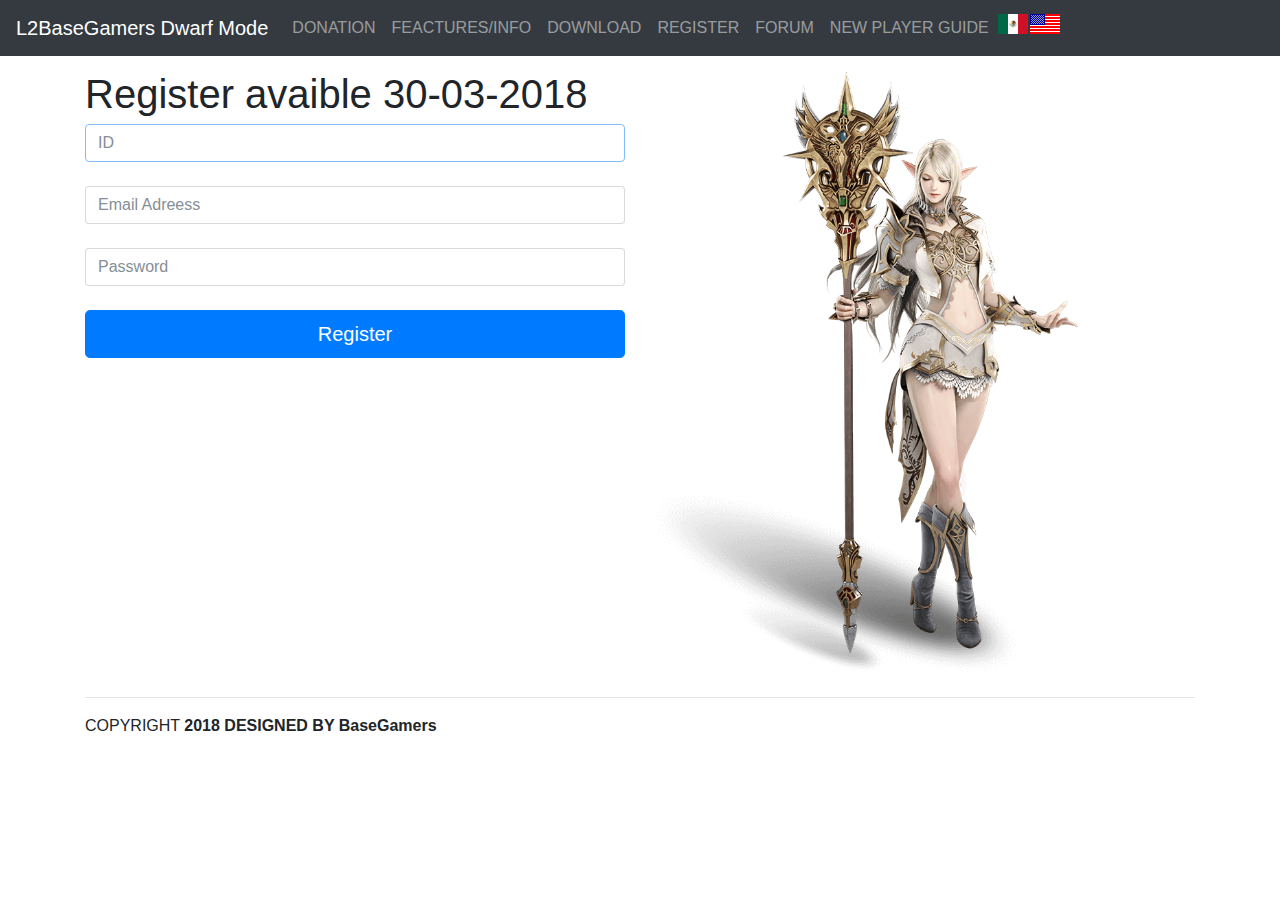
<file: registro.html>
<html lang="en"><head>
  <meta charset="utf-8">
  <meta name="viewport" content="width=device-width, initial-scale=1, shrink-to-fit=no">
  <meta name="description" content="">
  <meta name="author" content="">
  <title>L2BaseGamers Interlude 3000x</title> <link rel="icon" href="img/favicon.ico" type="image/x-icon">

  <!-- Bootstrap core CSS -->
  <link href="css/bootstrap.min.css" rel="stylesheet">
</head>

<body>

  <nav class="navbar navbar-expand-md navbar-dark fixed-top bg-dark">
    <a class="navbar-brand" href="index.html">L2BaseGamers Dwarf Mode</a>
    <button class="navbar-toggler" type="button" data-toggle="collapse" data-target="#navbarsExampleDefault" aria-controls="navbarsExampleDefault" aria-expanded="false" aria-label="Toggle navigation">
      <span class="navbar-toggler-icon"></span>
    </button>

    <div class="collapse navbar-collapse" id="navbarsExampleDefault">
      <ul class="navbar-nav mr-auto">
        <li class="nav-item dropdown">

          <div class="dropdown-menu" aria-labelledby="dropdown-ranking">
            <a class="dropdown-item" href="top_pvp.html">Top PvP</a>
            <a class="dropdown-item" href="top_pk.html">Top PK</a>
          </div>
        </li>

        </li>
        <li class="nav-item">
          <a class="nav-link" href="donacion.html">DONATION</a>
        </li>
        <li class="nav-item">
          <a class="nav-link" href="informacion.html">FEACTURES/INFO</a>
        </li>
        <li class="nav-item">
          <a class="nav-link" href="descargas.html">DOWNLOAD</a>
        </li>
        <li class="nav-item">
          <a class="nav-link" href="registro.html">REGISTER</a>
        </li>
        <li class="nav-item">
          <a class="nav-link" href="http://www.BaseGamers.net/forum"target="_blank">FORUM</a>
        </li>
        <li class="nav-item">
          <a class="nav-link" href="tutorial.html">NEW PLAYER GUIDE </a>
        </li>			
        <li class="nav-item">
        <a title="Espanol" href="http://www.BaseGamers.net/espanol"><img src="img/vote/es.png" alt="Los Tejos" /></a>
        </li>
        </li>
        <li class="nav-item">
        <a title="English" href="http://www.baseGamers.net"><img src="img/vote/en.png" alt="Los Tejos" /></a>
        </li>			
      </ul>
    </div>		
      </ul>
    </div>
  </nav>
  
  <br><br><br>
  <div class="container">
    <!-- Example row of columns -->
    <div class="row">
      <div class="col-sm-12 col-md-6">
        <form class="form-signin">
          <h1 class="form-signin-heading">Register avaible 30-03-2018</h1>
          <label for="inputID" class="sr-only">ID</label>
          <input type="text" id="inputID" class="form-control" placeholder="ID" required="" autofocus="">
          <label for="inputEmail" class="sr-only">Email Adreess</label>
          <br>
          <input type="inputEmail" id="inputEmail" class="form-control" placeholder="Email Adreess" required="" autofocus="">
          <label for="inputPassword" class="sr-only">Password</label>
          <br>
          <input type="password" id="inputPassword" class="form-control" placeholder="Password" required="">
          <br>

          <button class="btn btn-lg btn-primary btn-block" type="submit">Register</button>
		  
		  
        </form>
      </div>
      <div class="col-sm-12 col-md-6">
        <img src="img/female_elf_mage.png" class="img-fluid">
      </div>
    </div>
    <hr>

    <footer>
      <p>COPYRIGHT <strong>2018 DESIGNED BY BaseGamers</strong> </p>
    </footer>
  </div> <!-- /container -->
<!--Start of Tawk.to Script-->
<script type="text/javascript">
var Tawk_API=Tawk_API||{}, Tawk_LoadStart=new Date();
(function(){
var s1=document.createElement("script"),s0=document.getElementsByTagName("script")[0];
s1.async=true;
s1.src='https://embed.tawk.to/5ab36f884b401e45400df30e/default';
s1.charset='UTF-8';
s1.setAttribute('crossorigin','*');
s0.parentNode.insertBefore(s1,s0);
})();
</script>
<!--End of Tawk.to Script-->	

    <!-- Bootstrap core JavaScript
      ================================================== -->
      <!-- Placed at the end of the document so the pages load faster -->
      <script src="js/jquery-3.2.1.slim.min.js"></script>
      <script src="js/popper.min.js"></script>
      <script src="js/bootstrap.min.js"></script>
    </body></html>
</file>
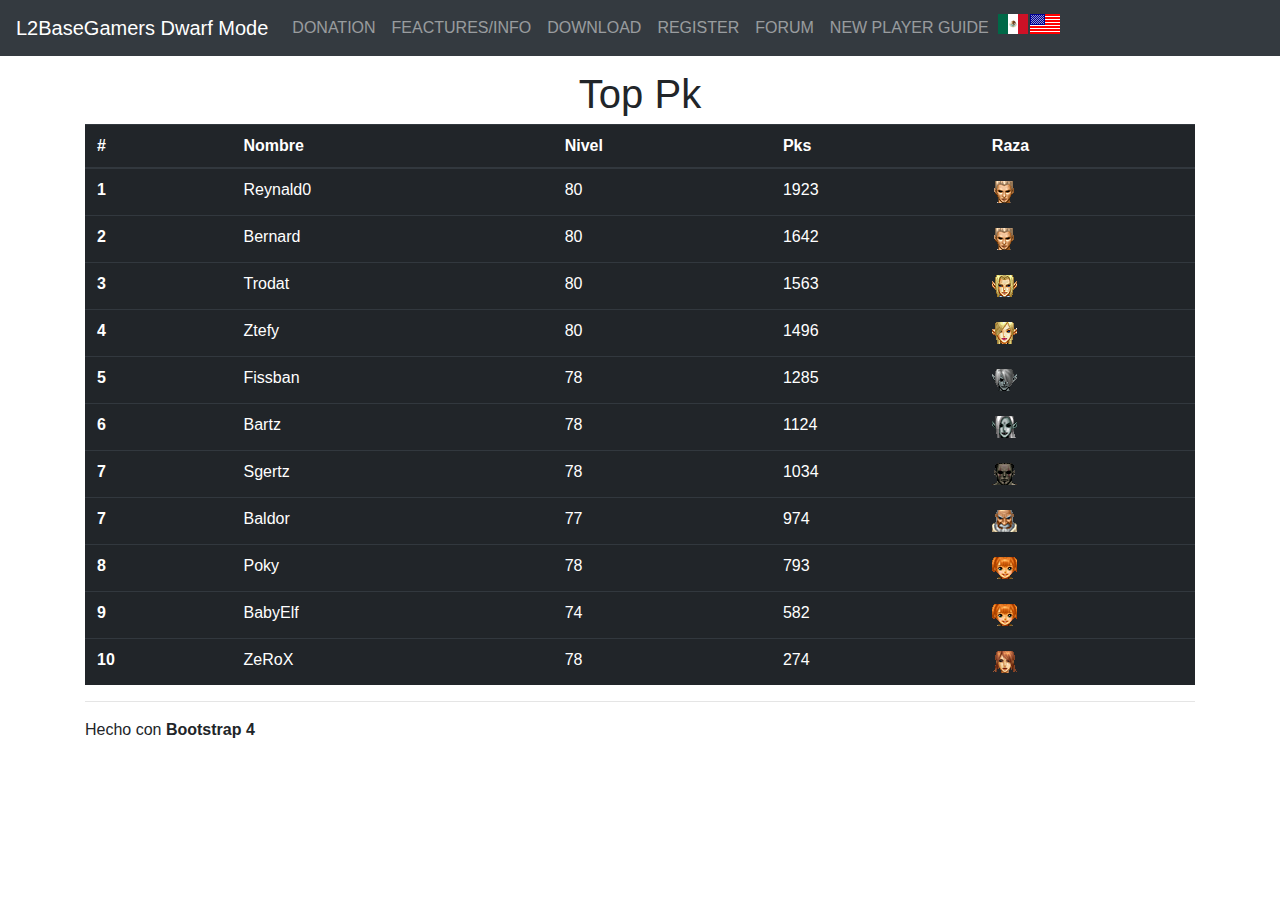
<file: top_pk.html>
<html lang="en"><head>
  <meta charset="utf-8">
  <meta name="viewport" content="width=device-width, initial-scale=1, shrink-to-fit=no">
  <meta name="description" content="">
  <meta name="author" content="">
  <title>L2BaseGamers Interlude 3000x</title> <link rel="icon" href="img/favicon.ico" type="image/x-icon">

  <!-- Bootstrap core CSS -->
  <link href="css/bootstrap.min.css" rel="stylesheet">
</head>

<body>

  <nav class="navbar navbar-expand-md navbar-dark fixed-top bg-dark">
    <a class="navbar-brand" href="index.html">L2BaseGamers Dwarf Mode</a>
    <button class="navbar-toggler" type="button" data-toggle="collapse" data-target="#navbarsExampleDefault" aria-controls="navbarsExampleDefault" aria-expanded="false" aria-label="Toggle navigation">
      <span class="navbar-toggler-icon"></span>
    </button>

    <div class="collapse navbar-collapse" id="navbarsExampleDefault">
      <ul class="navbar-nav mr-auto">
        <li class="nav-item dropdown">

          <div class="dropdown-menu" aria-labelledby="dropdown-ranking">
            <a class="dropdown-item" href="top_pvp.html">Top PvP</a>
            <a class="dropdown-item" href="top_pk.html">Top PK</a>
          </div>
        </li>

        </li>
        <li class="nav-item">
          <a class="nav-link" href="donacion.html">DONATION</a>
        </li>
        <li class="nav-item">
          <a class="nav-link" href="informacion.html">FEACTURES/INFO</a>
        </li>
        <li class="nav-item">
          <a class="nav-link" href="descargas.html">DOWNLOAD</a>
        </li>
        <li class="nav-item">
          <a class="nav-link" href="registro.html">REGISTER</a>
        </li>
        <li class="nav-item">
          <a class="nav-link" href="http://www.BaseGamers.net/forum"target="_blank">FORUM</a>
        </li>
        <li class="nav-item">
          <a class="nav-link" href="tutorial.html">NEW PLAYER GUIDE </a>
        </li>			
        <li class="nav-item">
        <a title="Espanol" href="http://www.BaseGamers.net/espanol"><img src="img/vote/es.png" alt="Los Tejos" /></a>
        </li>
        </li>
        <li class="nav-item">
        <a title="English" href="http://www.baseGamers.net"><img src="img/vote/en.png" alt="Los Tejos" /></a>
        </li>			
      </ul>
    </div>		
      </ul>
    </div>
  </nav>
  
  <br><br><br>
  <div class="container">
    <!-- Example row of columns -->
    <center><h1>Top Pk</h1></center>
    <table class="table table-hover table-inverse">
      <thead>
        <tr>
          <th>#</th>
          <th>Nombre</th>
          <th>Nivel</th>
          <th>Pks</th>
          <th>Raza</th>
        </tr>
      </thead>
      <tbody>
        <tr>
          <th scope="row">1</th>
          <td>Reynald0</td>
          <td>80</td>
          <td>1923</td>
          <td><img src="img/races/0_0.gif"></td>
        </tr>
        <tr>
          <th scope="row">2</th>
          <td>Bernard</td>
          <td>80</td>
          <td>1642</td>
          <td><img src="img/races/0_0.gif"></td>
        </tr>
        <tr>
          <th scope="row">3</th>
          <td>Trodat</td>
          <td>80</td>
          <td>1563</td>
          <td><img src="img/races/1_0.gif"></td>
        </tr>
        <tr>
          <th scope="row">4</th>
          <td>Ztefy</td>
          <td>80</td>
          <td>1496</td>
          <td><img src="img/races/1_1.gif"></td>
        </tr>
        <tr>
          <th scope="row">5</th>
          <td>Fissban</td>
          <td>78</td>
          <td>1285</td>
          <td><img src="img/races/2_0.gif"></td>
        </tr>
        <tr>
          <th scope="row">6</th>
          <td>Bartz</td>
          <td>78</td>
          <td>1124</td>
          <td><img src="img/races/2_1.gif"></td>
        </tr>
        <tr>
          <th scope="row">7</th>
          <td>Sgertz</td>
          <td>78</td>
          <td>1034</td>
          <td><img src="img/races/3_0.gif"></td>
        </tr>
        <tr>
          <th scope="row">7</th>
          <td>Baldor</td>
          <td>77</td>
          <td>974</td>
          <td><img src="img/races/4_0.gif"></td>
        </tr>
        <tr>
          <th scope="row">8</th>
          <td>Poky</td>
          <td>78</td>
          <td>793</td>
          <td><img src="img/races/4_1.gif"></td>
        </tr>
        <tr>
          <th scope="row">9</th>
          <td>BabyElf</td>
          <td>74</td>
          <td>582</td>
          <td><img src="img/races/4_1.gif"></td>
        </tr>
        <tr>
          <th scope="row">10</th>
          <td>ZeRoX</td>
          <td>78</td>
          <td>274</td>
          <td><img src="img/races/0_1.gif"></td>
        </tr>
      </tbody>
    </table>
    <hr>

    <footer>
      <p>Hecho con <strong>Bootstrap 4</strong> </p>
    </footer>
  </div> <!-- /container -->
<!--Start of Tawk.to Script-->
<script type="text/javascript">
var Tawk_API=Tawk_API||{}, Tawk_LoadStart=new Date();
(function(){
var s1=document.createElement("script"),s0=document.getElementsByTagName("script")[0];
s1.async=true;
s1.src='https://embed.tawk.to/5ab36f884b401e45400df30e/default';
s1.charset='UTF-8';
s1.setAttribute('crossorigin','*');
s0.parentNode.insertBefore(s1,s0);
})();
</script>
<!--End of Tawk.to Script-->	

    <!-- Bootstrap core JavaScript
      ================================================== -->
      <!-- Placed at the end of the document so the pages load faster -->
      <script src="js/jquery-3.2.1.slim.min.js"></script>
      <script src="js/popper.min.js"></script>
      <script src="js/bootstrap.min.js"></script>
    </body></html>
</file>
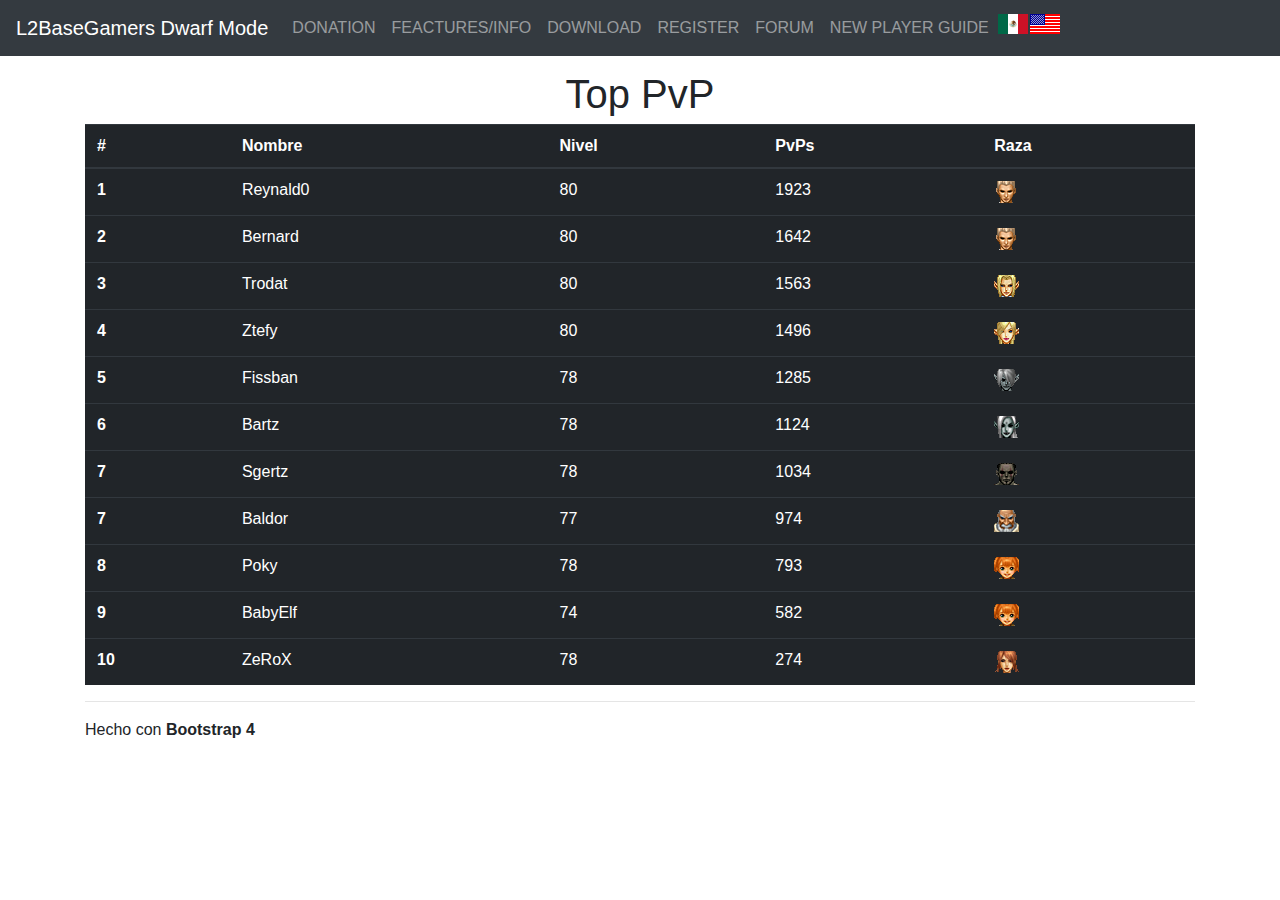
<file: top_pvp.html>
<html lang="en"><head>
  <meta charset="utf-8">
  <meta name="viewport" content="width=device-width, initial-scale=1, shrink-to-fit=no">
  <meta name="description" content="">
  <meta name="author" content="">
  <title>L2BaseGamers Interlude 3000x</title> <link rel="icon" href="img/favicon.ico" type="image/x-icon"> <link rel="icon" href="img/favicon.ico" type="image/x-icon"> <link rel="icon" href="img/favicon.ico" type="image/x-icon"> <link rel="icon" href="img/favicon.ico" type="image/x-icon"> <link rel="icon" href="img/favicon.ico" type="image/x-icon">

  <!-- Bootstrap core CSS -->
  <link href="css/bootstrap.min.css" rel="stylesheet">
</head>

<body>

  <nav class="navbar navbar-expand-md navbar-dark fixed-top bg-dark">
    <a class="navbar-brand" href="index.html">L2BaseGamers Dwarf Mode</a>
    <button class="navbar-toggler" type="button" data-toggle="collapse" data-target="#navbarsExampleDefault" aria-controls="navbarsExampleDefault" aria-expanded="false" aria-label="Toggle navigation">
      <span class="navbar-toggler-icon"></span>
    </button>

    <div class="collapse navbar-collapse" id="navbarsExampleDefault">
      <ul class="navbar-nav mr-auto">
        <li class="nav-item dropdown">

          <div class="dropdown-menu" aria-labelledby="dropdown-ranking">
            <a class="dropdown-item" href="top_pvp.html">Top PvP</a>
            <a class="dropdown-item" href="top_pk.html">Top PK</a>
          </div>
        </li>

        </li>
        <li class="nav-item">
          <a class="nav-link" href="donacion.html">DONATION</a>
        </li>
        <li class="nav-item">
          <a class="nav-link" href="informacion.html">FEACTURES/INFO</a>
        </li>
        <li class="nav-item">
          <a class="nav-link" href="descargas.html">DOWNLOAD</a>
        </li>
        <li class="nav-item">
          <a class="nav-link" href="registro.html">REGISTER</a>
        </li>
        <li class="nav-item">
          <a class="nav-link" href="http://www.BaseGamers.net/forum"target="_blank">FORUM</a>
        </li>
        <li class="nav-item">
          <a class="nav-link" href="tutorial.html">NEW PLAYER GUIDE </a>
        </li>			
        <li class="nav-item">
        <a title="Espanol" href="http://www.BaseGamers.net/espanol"><img src="img/vote/es.png" alt="Los Tejos" /></a>
        </li>
        </li>
        <li class="nav-item">
        <a title="English" href="http://www.baseGamers.net"><img src="img/vote/en.png" alt="Los Tejos" /></a>
        </li>			
      </ul>
    </div>		
      </ul>
    </div>
  </nav>
  
  <br><br><br>
  <div class="container">
    <!-- Example row of columns -->
    <center><h1>Top PvP</h1></center>
    <table class="table table-hover table-inverse">
      <thead>
        <tr>
          <th>#</th>
          <th>Nombre</th>
          <th>Nivel</th>
          <th>PvPs</th>
          <th>Raza</th>
        </tr>
      </thead>
      <tbody>
        <tr>
          <th scope="row">1</th>
          <td>Reynald0</td>
          <td>80</td>
          <td>1923</td>
          <td><img src="img/races/0_0.gif"></td>
        </tr>
        <tr>
          <th scope="row">2</th>
          <td>Bernard</td>
          <td>80</td>
          <td>1642</td>
          <td><img src="img/races/0_0.gif"></td>
        </tr>
        <tr>
          <th scope="row">3</th>
          <td>Trodat</td>
          <td>80</td>
          <td>1563</td>
          <td><img src="img/races/1_0.gif"></td>
        </tr>
        <tr>
          <th scope="row">4</th>
          <td>Ztefy</td>
          <td>80</td>
          <td>1496</td>
          <td><img src="img/races/1_1.gif"></td>
        </tr>
        <tr>
          <th scope="row">5</th>
          <td>Fissban</td>
          <td>78</td>
          <td>1285</td>
          <td><img src="img/races/2_0.gif"></td>
        </tr>
        <tr>
          <th scope="row">6</th>
          <td>Bartz</td>
          <td>78</td>
          <td>1124</td>
          <td><img src="img/races/2_1.gif"></td>
        </tr>
        <tr>
          <th scope="row">7</th>
          <td>Sgertz</td>
          <td>78</td>
          <td>1034</td>
          <td><img src="img/races/3_0.gif"></td>
        </tr>
        <tr>
          <th scope="row">7</th>
          <td>Baldor</td>
          <td>77</td>
          <td>974</td>
          <td><img src="img/races/4_0.gif"></td>
        </tr>
        <tr>
          <th scope="row">8</th>
          <td>Poky</td>
          <td>78</td>
          <td>793</td>
          <td><img src="img/races/4_1.gif"></td>
        </tr>
        <tr>
          <th scope="row">9</th>
          <td>BabyElf</td>
          <td>74</td>
          <td>582</td>
          <td><img src="img/races/4_1.gif"></td>
        </tr>
        <tr>
          <th scope="row">10</th>
          <td>ZeRoX</td>
          <td>78</td>
          <td>274</td>
          <td><img src="img/races/0_1.gif"></td>
        </tr>
      </tbody>
    </table>
    <hr>

    <footer>
      <p>Hecho con <strong>Bootstrap 4</strong> </p>
    </footer>
  </div> <!-- /container -->
<!--Start of Tawk.to Script-->
<script type="text/javascript">
var Tawk_API=Tawk_API||{}, Tawk_LoadStart=new Date();
(function(){
var s1=document.createElement("script"),s0=document.getElementsByTagName("script")[0];
s1.async=true;
s1.src='https://embed.tawk.to/5ab36f884b401e45400df30e/default';
s1.charset='UTF-8';
s1.setAttribute('crossorigin','*');
s0.parentNode.insertBefore(s1,s0);
})();
</script>
<!--End of Tawk.to Script-->	

    <!-- Bootstrap core JavaScript
      ================================================== -->
      <!-- Placed at the end of the document so the pages load faster -->
      <script src="js/jquery-3.2.1.slim.min.js"></script>
      <script src="js/popper.min.js"></script>
      <script src="js/bootstrap.min.js"></script>
    </body></html>
</file>
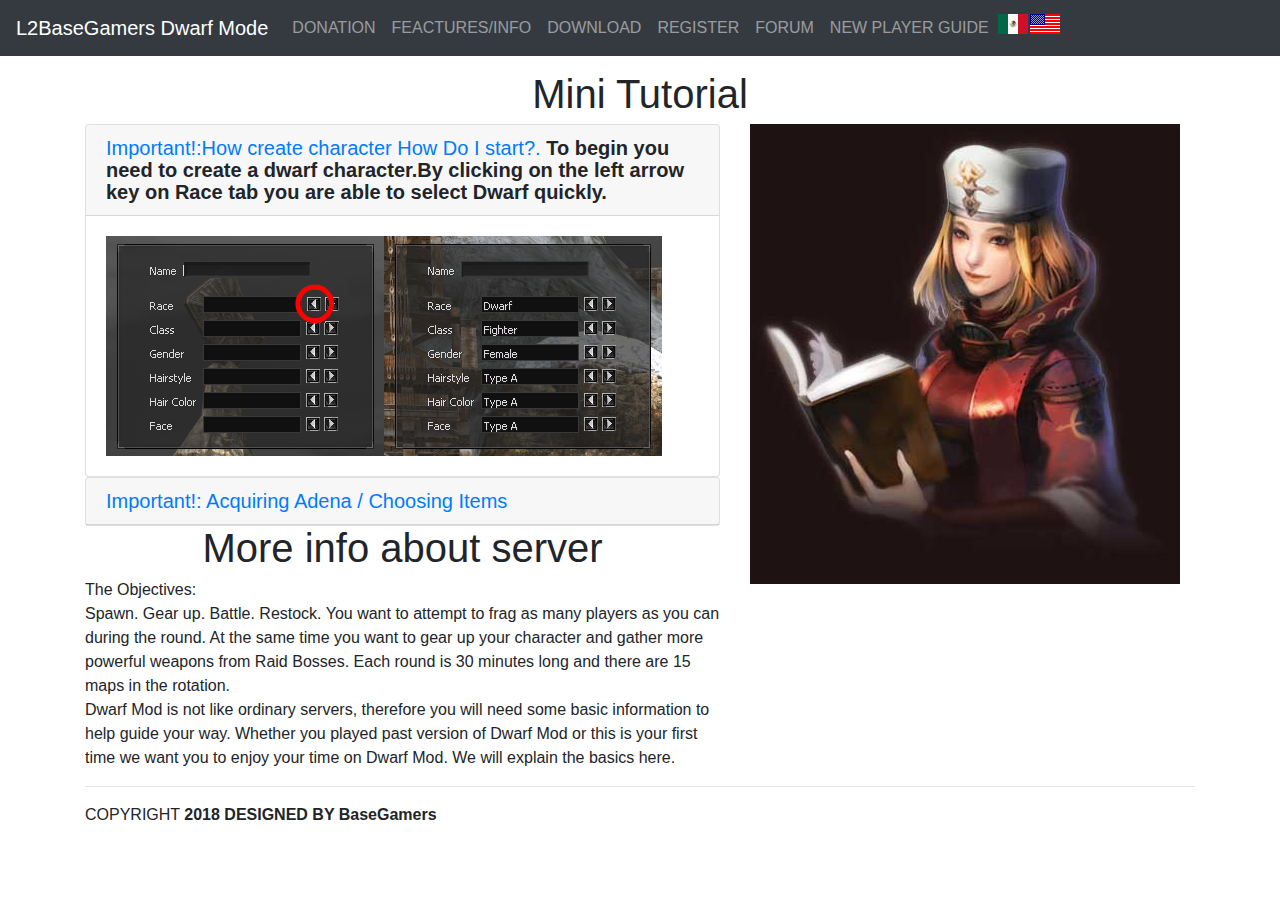
<file: tutorial.html>
<html lang="en"><head>
	<meta charset="utf-8">
	<meta name="viewport" content="width=device-width, initial-scale=1, shrink-to-fit=no">
	<meta name="description" content="">
	<meta name="author" content="">
  <title>L2BaseGamers Interlude 3000x</title> <link rel="icon" href="img/favicon.ico" type="image/x-icon">

	<!-- Bootstrap core CSS -->
	<link href="css/bootstrap.min.css" rel="stylesheet">
</head>

<body>

  <nav class="navbar navbar-expand-md navbar-dark fixed-top bg-dark">
    <a class="navbar-brand" href="index.html">L2BaseGamers Dwarf Mode</a>
    <button class="navbar-toggler" type="button" data-toggle="collapse" data-target="#navbarsExampleDefault" aria-controls="navbarsExampleDefault" aria-expanded="false" aria-label="Toggle navigation">
      <span class="navbar-toggler-icon"></span>
    </button>

    <div class="collapse navbar-collapse" id="navbarsExampleDefault">
      <ul class="navbar-nav mr-auto">
        <li class="nav-item dropdown">

          <div class="dropdown-menu" aria-labelledby="dropdown-ranking">
            <a class="dropdown-item" href="top_pvp.html">Top PvP</a>
            <a class="dropdown-item" href="top_pk.html">Top PK</a>
          </div>
        </li>

        </li>
        <li class="nav-item">
          <a class="nav-link" href="donacion.html">DONATION</a>
        </li>
        <li class="nav-item">
          <a class="nav-link" href="informacion.html">FEACTURES/INFO</a>
        </li>
        <li class="nav-item">
          <a class="nav-link" href="descargas.html">DOWNLOAD</a>
        </li>
        <li class="nav-item">
          <a class="nav-link" href="registro.html">REGISTER</a>
        </li>
        <li class="nav-item">
          <a class="nav-link" href="http://www.BaseGamers.net/forum"target="_blank">FORUM</a>
        </li>
        <li class="nav-item">
          <a class="nav-link" href="tutorial.html">NEW PLAYER GUIDE </a>
        </li>			
        <li class="nav-item">
        <a title="Espanol" href="BaseGamers.net/espanol"><img src="img/vote/es.png" alt="Los Tejos" /></a>
        </li>
        </li>
        <li class="nav-item">
        <a title="English" href="http://www.baseGamers.net"><img src="img/vote/en.png" alt="Los Tejos" /></a>
        </li>			
      </ul>
    </div>		
      </ul>
    </div>
  </nav>

	<br><br><br>
	<div class="container">
		<!-- Example row of columns -->
		<center><h1>Mini Tutorial</h1></center>
		<div class="row">
			<div class="col-7">
				<div id="accordion" role="tablist">
					<div class="card">
						<div class="card-header" role="tab" id="headingOne">
							<h5 class="mb-0">
								<a data-toggle="collapse" href="#collapseOne" aria-expanded="true" aria-controls="collapseOne">
									Important!:How create character How Do I start?.
								</a>
								               <strong>To begin you need to create a dwarf character.By clicking on the left arrow key on Race tab you are able to select Dwarf quickly.</strong>
							</h5>
						</div>

						<div id="collapseOne" class="collapse show" role="tabpanel" aria-labelledby="headingOne" data-parent="#accordion">
							<div class="card-body">
								<div class="btn-group btn-group-lg" role="group" aria-label="">
				<img src="img/dm_create_char1.png"><br>
				<img src="img/dm_create_char2.png"><br>
								</div>
							</div>
						</div>
					</div>
					<div class="card">
						<div class="card-header" role="tab" id="headingTwo">
							<h5 class="mb-0">
								<a class="collapsed" data-toggle="collapse" href="#collapseTwo" aria-expanded="false" aria-controls="collapseTwo">
								Important!:	Acquiring Adena / Choosing Items 
								</a>
							</h5>
						</div>
						<div id="collapseTwo" class="collapse" role="tabpanel" aria-labelledby="headingTwo" data-parent="#accordion">
							<div class="card-body">
								<div class="btn-group btn-group-lg" role="group" aria-label="...">
				<strong>To begin you need to create a dwarf character.Farm monsters , Mini Events , and special reward adena<br>In Dwarf Mod there are many armors, weapons and tattoos. Naturally it might be difficult to select what you want to use. Keep in mind that many armor sets are good or bad with particular weapon types.

Heavy armor gives more P. Def then light Armor but it effects evasion. By default you have 100 evasion and using any light armor set gives you plus 10 evasion, while any heavy armor lowers evasion by 10.

Besides the evasion, heavy armor sets focus more on melee type weapons. Therefore light armors are more for bows, but also for daggers as well.

Also keep in mind that base stats have a large static boost. And static stats do not factor into percentage changes.

Make sure you check our armor, weapon and tattoo pages to get the full details about the items.</strong><br>
				
								</div>
								
								</div>
						</div>
					</div>
				</div>
		<center><h1>More info about server</h1></center>	
The Objectives:<br>
Spawn. Gear up. Battle. Restock.
You want to attempt to frag as many players as you can during the round. At the same time you want to gear up your character and gather more powerful weapons from Raid Bosses. Each round is 30 minutes long and there are 15 maps in the rotation. 	<br>	
Dwarf Mod is not like ordinary servers, therefore you will need some basic information to help guide your way. Whether you played past version of Dwarf Mod or this is your first time we want you to enjoy your time on Dwarf Mod. We will explain the basics here. 
				<br>


			</div>
			<div class="col-5">
				<img src="img/foro.jpg">
			</div>
		</div>
		<hr>

		<footer>
      <p>COPYRIGHT <strong>2018 DESIGNED BY BaseGamers</strong> </p>
		</footer>
	</div> <!-- /container -->
<!--Start of Tawk.to Script-->
<script type="text/javascript">
var Tawk_API=Tawk_API||{}, Tawk_LoadStart=new Date();
(function(){
var s1=document.createElement("script"),s0=document.getElementsByTagName("script")[0];
s1.async=true;
s1.src='https://embed.tawk.to/5ab36f884b401e45400df30e/default';
s1.charset='UTF-8';
s1.setAttribute('crossorigin','*');
s0.parentNode.insertBefore(s1,s0);
})();
</script>
<!--End of Tawk.to Script-->	

    <!-- Bootstrap core JavaScript
    	================================================== -->
    	<!-- Placed at the end of the document so the pages load faster -->
    	<script src="js/jquery-3.2.1.slim.min.js"></script>
    	<script src="js/popper.min.js"></script>
    	<script src="js/bootstrap.min.js"></script>
    </body></html>
</file>
